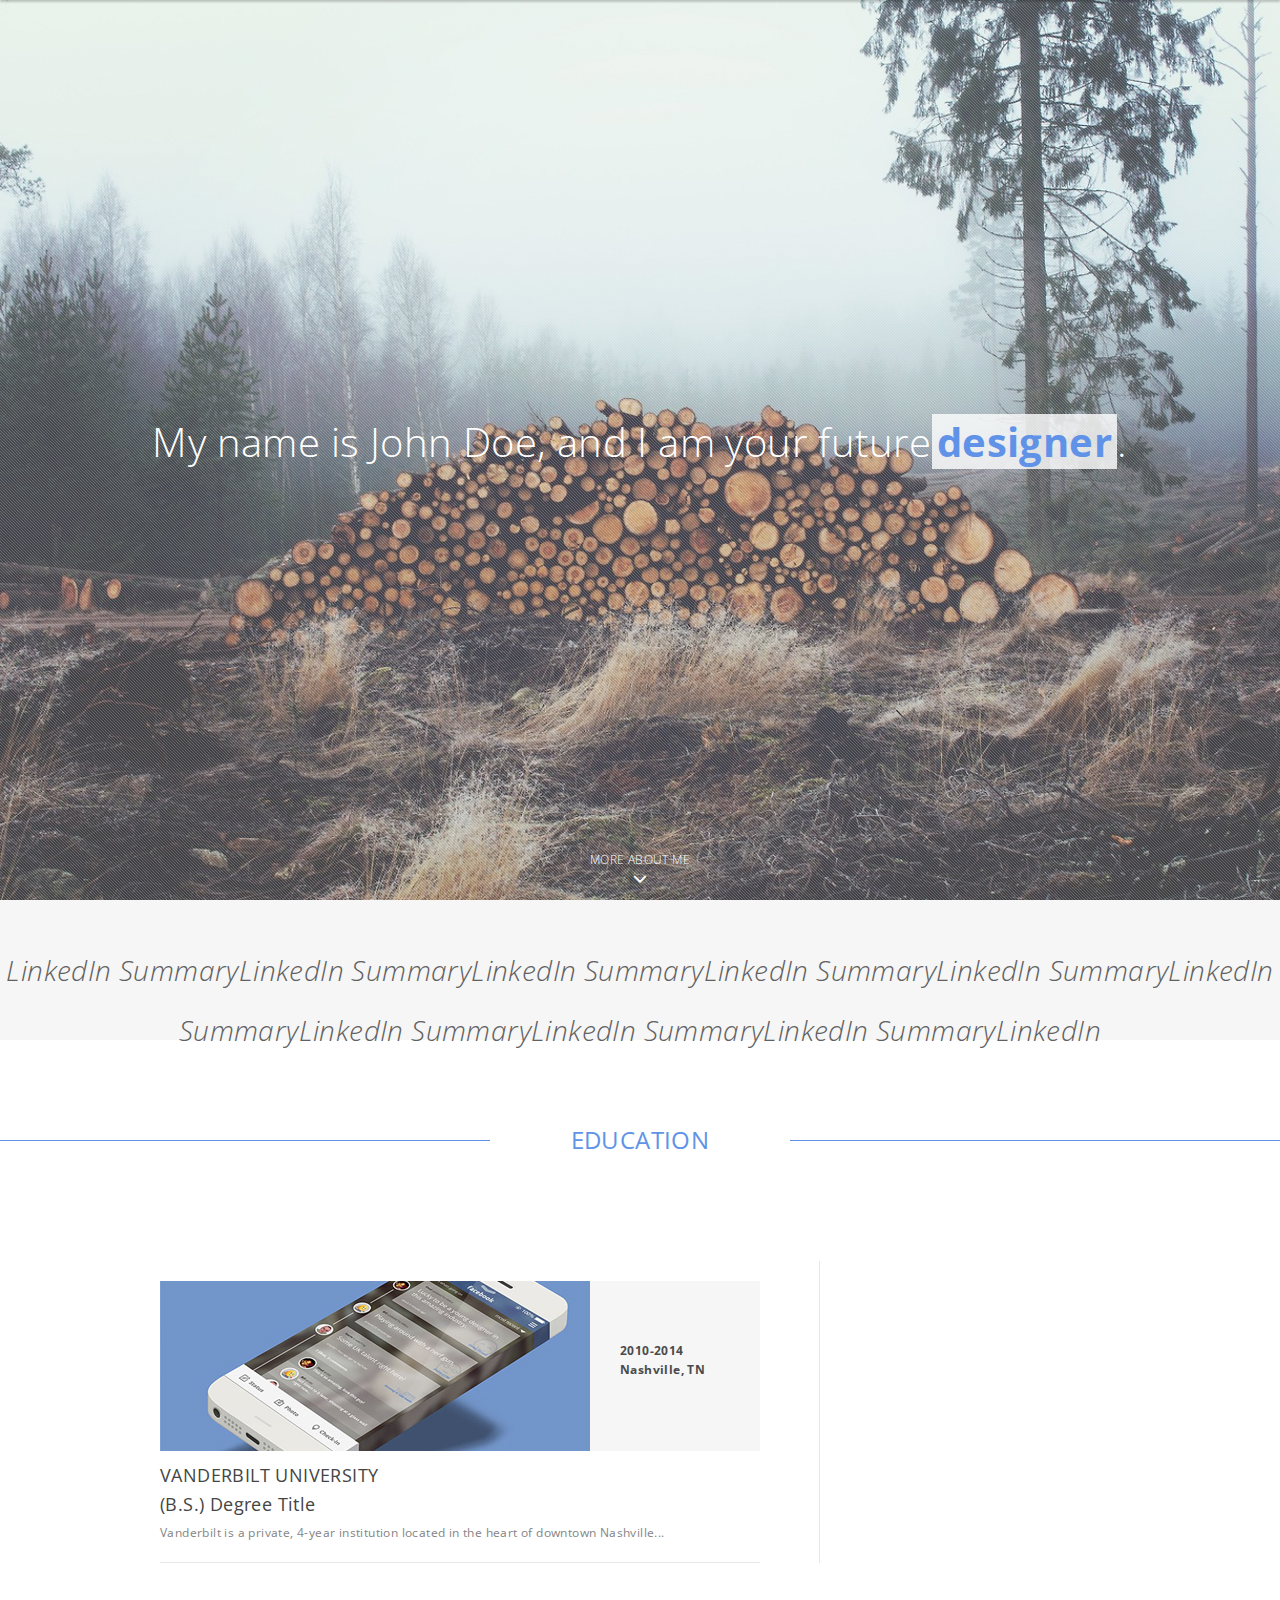
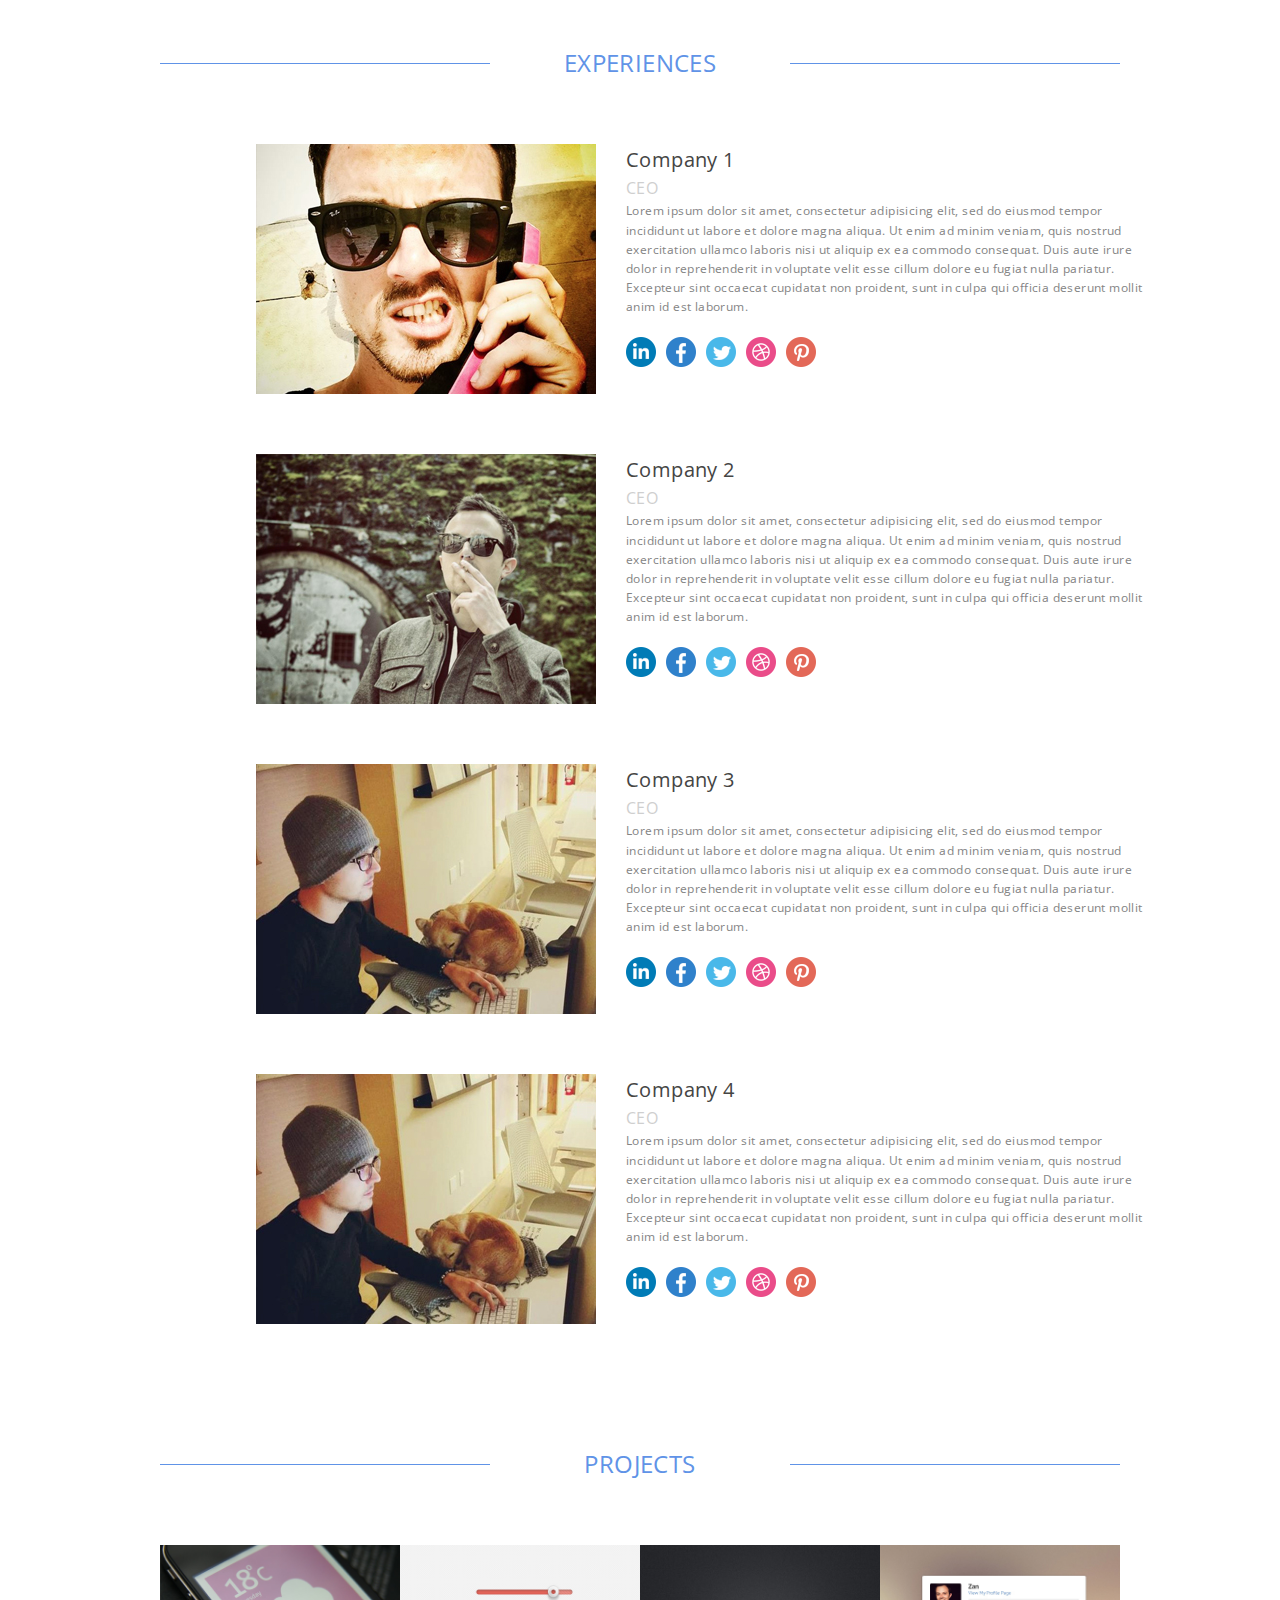
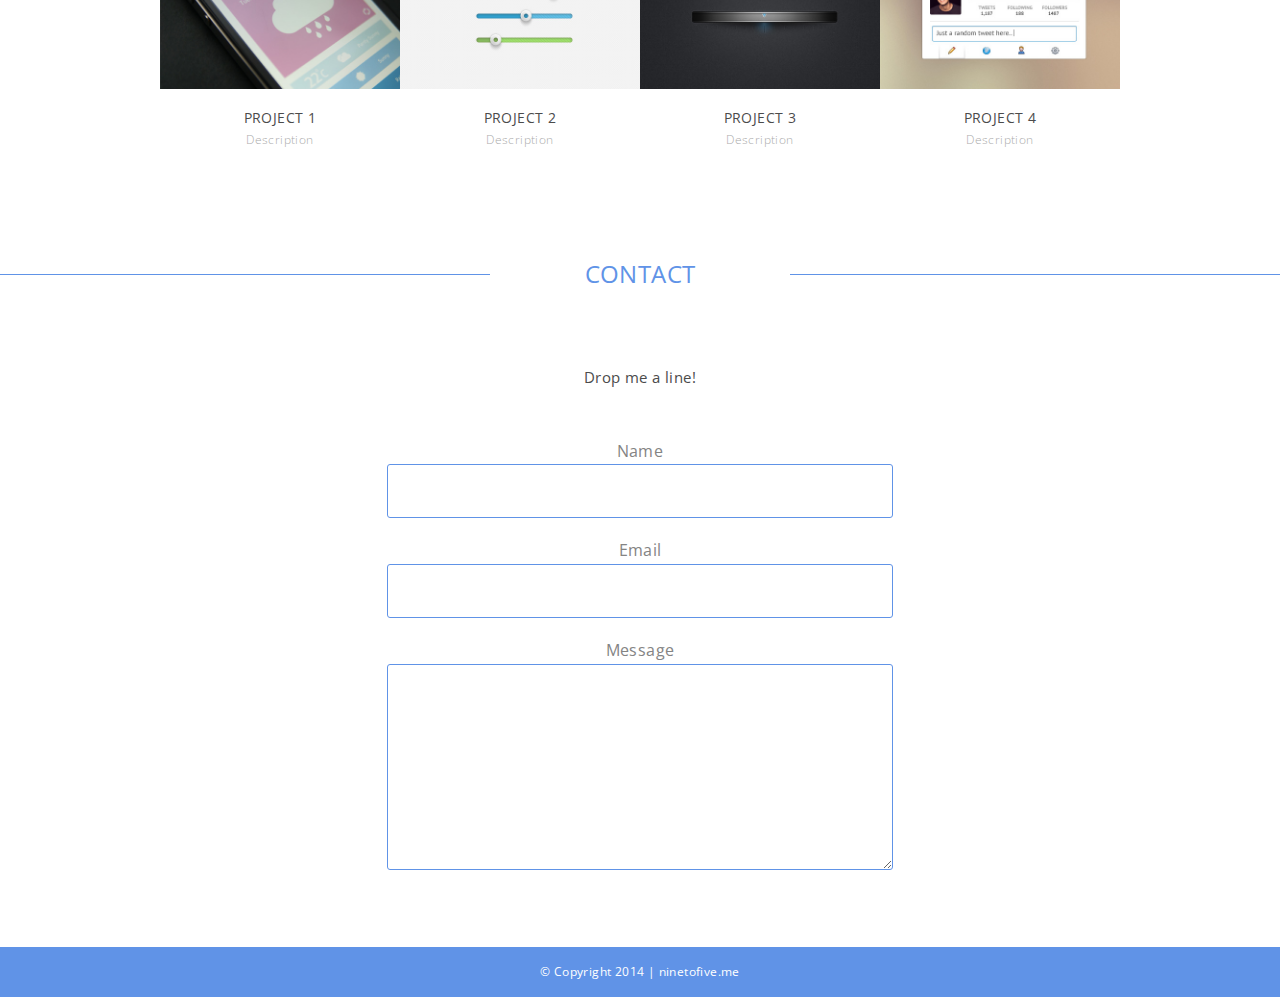
<file: portfolio-d/index.html>
<!doctype html>
<html>
<head>
<meta http-equiv="Content-Type" content="text/html; charset=utf-8" />
<title>John Doe</title>
<!-- Load CSS -->
<link href="css/style.css" rel="stylesheet" type="text/css" />
<!-- Load Icon Font -->
<link href="css/webfont.css" rel="stylesheet" type="text/css" />
<!-- Load jQuery library -->
<script type="text/javascript" src="https://ajax.googleapis.com/ajax/libs/jquery/2.0.3/jquery.min.js"></script>
<!-- Load jCarousel js -->
<script type="text/javascript" src="js/jquery.jcarousel.js"></script>
<!-- Load MixItUup js -->
<script type="text/javascript" src="js/jquery.mixitup.js"></script>
<!-- Load js -->
<script type="text/javascript" src="js/custom.js"></script>
</head>
<!-- Start Body -->
<body>
	<!-- Start Menu -->
	<div class="menubar" data-scroll="true">
		<a href="#" class="logo">John Doe</a>
		<ul class="mainmenu">
			<li class="active"><a href="#home">Home</a></li>
			<li><a href="#services">Services</a></li>
			<li><a href="#about">About</a></li>
			<li><a href="#portfolio">Portfolio</a></li>
			<li><a href="#blog">Blog</a></li>
			<li><a href="#contact">Contact</a></li>
		</ul>
	</div>
	<!-- End Menu -->
	
	<!-- Start Home -->
	<a class="scroll" id="home"></a>
	<div class="home hero">
		<div class="overlay"></div>
		<div class="herowrapper">
			<h1>My name is John Doe, and I am your future<b class="rotate color">designer,marketer,analyst</b>.</h1>
		</div>
		<a href="javascript:void(0);" class="scrolldown">
			<h3>More about me</h3>
			<div data-icon="&#xe017;" class="icon"></div>
		</a>
	</div>
	<!-- End Home -->

	<!-- Start BlockQuote -->
	<div class="blockquote main">
		<blockquote>LinkedIn SummaryLinkedIn SummaryLinkedIn SummaryLinkedIn SummaryLinkedIn SummaryLinkedIn SummaryLinkedIn SummaryLinkedIn SummaryLinkedIn SummaryLinkedIn</blockquote>
	</div>
	<!-- End BlockQuote -->


<!-- Start Section Divider -->
	<div class="section divider" align="center">
		<h2>Education</h2>
		<a class="scroll" id="blog"></a>
	</div>
	<!-- End Section Divider -->

	<!-- Start Content -->
	<div class="content">

		<!-- Start Content -->
		<div class="content sidebar" id="snippets">

			<!-- Start Article -->
			<article class="post">				
				<div class="hover">	
					<div class="postimage">
						<img src="img/post1.jpg">
						<div class="posthover"><a class="openpost" href="javascript:void(0);" data-id="1">read more</a></div>
					</div>
					<div class="postinfo">
						<h6 class="mid-gray"><b class="dark-gray">2010-2014</b></h6>
						<h6 class="mid-gray"><b class="dark-gray">Nashville, TN</b></h6>
					</div>
				</div>

				<h3>VANDERBILT UNIVERSITY <br>(B.S.) Degree Title</h3>
				<p>Vanderbilt is a private, 4-year institution located in the heart of downtown Nashville...</p>

			</article>
			<!-- End Article -->

	

			
			<!-- Clear :) -->
			<div class="clear"></div>
		</div></div>
		<!-- End Content -->



	<!-- Start Content -->
	<div class="content">

		

		<!-- Clear :) -->
		<div class="clear"></div>

					
			
				

	
	<!-- Start Section Divider -->
	<div class="section divider">
		<h2>Experiences</h2>
		<a class="scroll" id="about"></a>
	</div>
	<!-- End Section Divider -->

	<!-- Start Content -->
	<div class="content">


		<!-- Start Person Block -->
		<div class="person">
			<div class="image quotefade">
				<img src="img/person.jpg">
				<div class="quotehover">
					<h5>Description of company</h5>
				</div>
			</div>
			<div class="info">
				<h2>Company 1</h2>
				<h4 class="light-gray">CEO</h4>
				<p>Lorem ipsum dolor sit amet, consectetur adipisicing elit, sed do eiusmod
				tempor incididunt ut labore et dolore magna aliqua. Ut enim ad minim veniam,
				quis nostrud exercitation ullamco laboris nisi ut aliquip ex ea commodo
				consequat. Duis aute irure dolor in reprehenderit in voluptate velit esse
				cillum dolore eu fugiat nulla pariatur. Excepteur sint occaecat cupidatat non
				proident, sunt in culpa qui officia deserunt mollit anim id est laborum.</p>
				<a href="#" class="socialicon linkedin"></a>
				<a href="#" class="socialicon facebook"></a>
				<a href="#" class="socialicon twitter"></a>
				<a href="#" class="socialicon dribbble"></a>
				<a href="#" class="socialicon pinterest"></a>
			</div>
		</div>
		<!-- Clear :) -->
		<div class="clear"></div>
		<!-- End Person Block -->

		<!-- Start Person Block -->
		<div class="person">
			<div class="image quotefade">
				<img src="img/person2.jpg">
				<div class="quotehover">
					<h5>Description of company</h5>
				</div>
			</div>
			<div class="info">
				<h2>Company 2</h2>
				<h4 class="light-gray">CEO</h4>
				<p>Lorem ipsum dolor sit amet, consectetur adipisicing elit, sed do eiusmod
				tempor incididunt ut labore et dolore magna aliqua. Ut enim ad minim veniam,
				quis nostrud exercitation ullamco laboris nisi ut aliquip ex ea commodo
				consequat. Duis aute irure dolor in reprehenderit in voluptate velit esse
				cillum dolore eu fugiat nulla pariatur. Excepteur sint occaecat cupidatat non
				proident, sunt in culpa qui officia deserunt mollit anim id est laborum.</p>
				<a href="#" class="socialicon linkedin"></a>
				<a href="#" class="socialicon facebook"></a>
				<a href="#" class="socialicon twitter"></a>
				<a href="#" class="socialicon dribbble"></a>
				<a href="#" class="socialicon pinterest"></a>
			</div>
		</div>
		<!-- Clear :) -->
		<div class="clear"></div>
		<!-- End Person Block -->

		<!-- Start Person Block -->
		<div class="person">
			<div class="image quotefade">
				<img src="img/person3.jpg">
				<div class="quotehover">
					<h5>Description of company</h5>
				</div>
			</div>
			<div class="info">
				<h2>Company 3</h2>
				<h4 class="light-gray">CEO</h4>
				<p>Lorem ipsum dolor sit amet, consectetur adipisicing elit, sed do eiusmod
				tempor incididunt ut labore et dolore magna aliqua. Ut enim ad minim veniam,
				quis nostrud exercitation ullamco laboris nisi ut aliquip ex ea commodo
				consequat. Duis aute irure dolor in reprehenderit in voluptate velit esse
				cillum dolore eu fugiat nulla pariatur. Excepteur sint occaecat cupidatat non
				proident, sunt in culpa qui officia deserunt mollit anim id est laborum.</p>
				<a href="#" class="socialicon linkedin"></a>
				<a href="#" class="socialicon facebook"></a>
				<a href="#" class="socialicon twitter"></a>
				<a href="#" class="socialicon dribbble"></a>
				<a href="#" class="socialicon pinterest"></a>
			</div>
		</div>
		<!-- Clear :) -->
		<div class="clear"></div>
		<!-- End Person Block -->

		<!-- Start Person Block -->
		<div class="person">
			<div class="image quotefade">
				<img src="img/person3.jpg">
				<div class="quotehover">
					<h5>Description of company</h5>
				</div>
			</div>
			<div class="info">
				<h2>Company 4</h2>
				<h4 class="light-gray">CEO</h4>
				<p>Lorem ipsum dolor sit amet, consectetur adipisicing elit, sed do eiusmod
				tempor incididunt ut labore et dolore magna aliqua. Ut enim ad minim veniam,
				quis nostrud exercitation ullamco laboris nisi ut aliquip ex ea commodo
				consequat. Duis aute irure dolor in reprehenderit in voluptate velit esse
				cillum dolore eu fugiat nulla pariatur. Excepteur sint occaecat cupidatat non
				proident, sunt in culpa qui officia deserunt mollit anim id est laborum.</p>
				<a href="#" class="socialicon linkedin"></a>
				<a href="#" class="socialicon facebook"></a>
				<a href="#" class="socialicon twitter"></a>
				<a href="#" class="socialicon dribbble"></a>
				<a href="#" class="socialicon pinterest"></a>
			</div>
		</div>
		<!-- Clear :) -->
		<div class="clear"></div>
		<!-- End Person Block -->

	</div>
	<!-- End Content -->

	<!-- Start Section Divider -->
	<div class="section divider">
		<h2 id="servicestitle">Projects</h2>
		<a class="scroll" id="portfolio"></a>
	</div>
	<!-- End Section Divider -->

	<!-- Start Content -->



	<div class="clear"></div>

	<ul class="portfolio">
		<li class="item design">
			<div class="portfolioitem">
				<img src="img/portfolio1.jpg">
				<div class="portfoliohover">
					<div class="info">
						<a href="https://www.recsy.com"><h1>+</h1></a>
						<h5>Project 1</h5>
						<h6>Description</h6>
					</div>
				</div>
			</div>
		</li>

		<li class="item design">
			<div class="portfolioitem">
				<img src="img/portfolio2.jpg">
				<div class="portfoliohover">
					<div class="info">
						<a href="https://www.recsy.com"><h1>+</h1></a>
						<h5>Project 2</h5>
						<h6>Description</h6>
					</div>
				</div>
			</div>
		</li>

		<li class="item design">
			<div class="portfolioitem">
				<img src="img/portfolio3.jpg">
				<div class="portfoliohover">
					<div class="info">
						<a href="https://www.recsy.com"><h1>+</h1></a>
						<h5>Project 3</h5>
						<h6>Description</h6>
					</div>
				</div>
			</div>
		</li>

		<li class="item design">
			<div class="portfolioitem">
				<img src="img/portfolio4.jpg">
				<div class="portfoliohover">
					<div class="info">
						<a href="https://www.recsy.com"><h1>+</h1></a>
						<h5>Project 4</h5>
						<h6>Description</h6>
					</div>
				</div>
			</div>
		</li>

	</ul>

	<!-- Clear :) -->
	<div class="clear"></div>
	<!-- End Content -->

	

		<!-- Start Content -->
		<div class="content sidebar" id="postsfull">

			<!-- Start Article -->
			<article class="post full" data-id="1">				
				<div class="hover">	
					<div class="postimage">
						<img src="img/post1.jpg">
						<div class="posthover"><a class="backtoblog" href="javascript:void(0);" data-id="1"><< back to blog</a></div>
					</div>
					<div class="postinfo">
						<h6 class="mid-gray"><b class="dark-gray">2010-2014</b></h6>
						<h6 class="mid-gray"><b class="dark-gray">Nashville, TN</b></h6>
					</div>
				</div>
				<div class="clear"></div>
				<h3>VANDERBILT UNIVERSITY <br>(B.S.) Degree Title</h3>
				<p>Lorem ipsum dolor sit amet, consectetur adipisicing elit, sed do eiusmod
				tempor incididunt ut labore et dolore magna aliqua. Ut enim ad minim veniam,
				quis nostrud exercitation ullamco laboris nisi ut aliquip ex ea commodo
				consequat. Duis aute irure dolor in reprehenderit in voluptate velit esse
				cillum dolore eu fugiat nulla pariatur. Excepteur sint occaecat cupidatat non
				proident, sunt in culpa qui officia deserunt mollit anim id est laborum.
				<br>
				<br>
				Lorem ipsum dolor sit amet, consectetur adipisicing elit, sed do eiusmod
				tempor incididunt ut labore et dolore magna aliqua. Ut enim ad minim veniam,
				quis nostrud exercitation ullamco laboris nisi ut aliquip ex ea commodo
				consequat. Duis aute irure dolor in reprehenderit in voluptate velit esse
				cillum dolore eu fugiat nulla pariatur. Excepteur sint occaecat cupidatat non
				proident, sunt in culpa qui officia deserunt mollit anim id est laborum.
				<br>
				<br>
				Lorem ipsum dolor sit amet, consectetur adipisicing elit, sed do eiusmod
				tempor incididunt ut labore et dolore magna aliqua. Ut enim ad minim veniam,
				quis nostrud exercitation ullamco laboris nisi ut aliquip ex ea commodo
				consequat. Duis aute irure dolor in reprehenderit in voluptate velit esse
				cillum dolore eu fugiat nulla pariatur. Excepteur sint occaecat cupidatat non
				proident, sunt in culpa qui officia deserunt mollit anim id est laborum.
				<br>
				<br>
				Lorem ipsum dolor sit amet, consectetur adipisicing elit, sed do eiusmod
				tempor incididunt ut labore et dolore magna aliqua. Ut enim ad minim veniam,
				quis nostrud exercitation ullamco laboris nisi ut aliquip ex ea commodo
				consequat. Duis aute irure dolor in reprehenderit in voluptate velit esse
				cillum dolore eu fugiat nulla pariatur. Excepteur sint occaecat cupidatat non
				proident, sunt in culpa qui officia deserunt mollit anim id est laborum.
				</p>
			</article>
			<!-- End Article -->

			

			<!-- Clear :) -->
			<div class="clear"></div>
		</div>
		<!-- End Content -->

		

		<!-- Clear :) -->
		<div class="clear"></div>
	</div>
	<!-- End Content -->

	
	
	<!-- Start Section Divider -->
	<div class="section divider">
		<h2 id="servicestitle">Contact</h2>
		<a class="scroll" id="contact"></a>
	</div>
	<!-- End Section Divider -->

	<!-- Start Content -->
	<div class="content contact">

		<!-- Start Main Paragraph -->
		<p class="main dark-gray">Drop me a line!</p>
		<!-- Start Main Paragraph -->
		
		<label>Name</label><br>
		<input type="text" value="" class="form"><br>
		
		<label>Email</label><br>
		<input type="text" value="" class="form"><br>
		
		<label>Message</label><br>
		<textarea rows="3" class="form"></textarea>



		<!-- Clear :) -->
		<div class="clear"></div>
	</div></div>
	<!-- End Content -->
	
	<footer class="footer">
		<a href="http://ninetofive.me"><h6>© Copyright 2014 | ninetofive.me</h6></a>
	</footer>

</body>
<!-- End Body -->
</html>
</file>
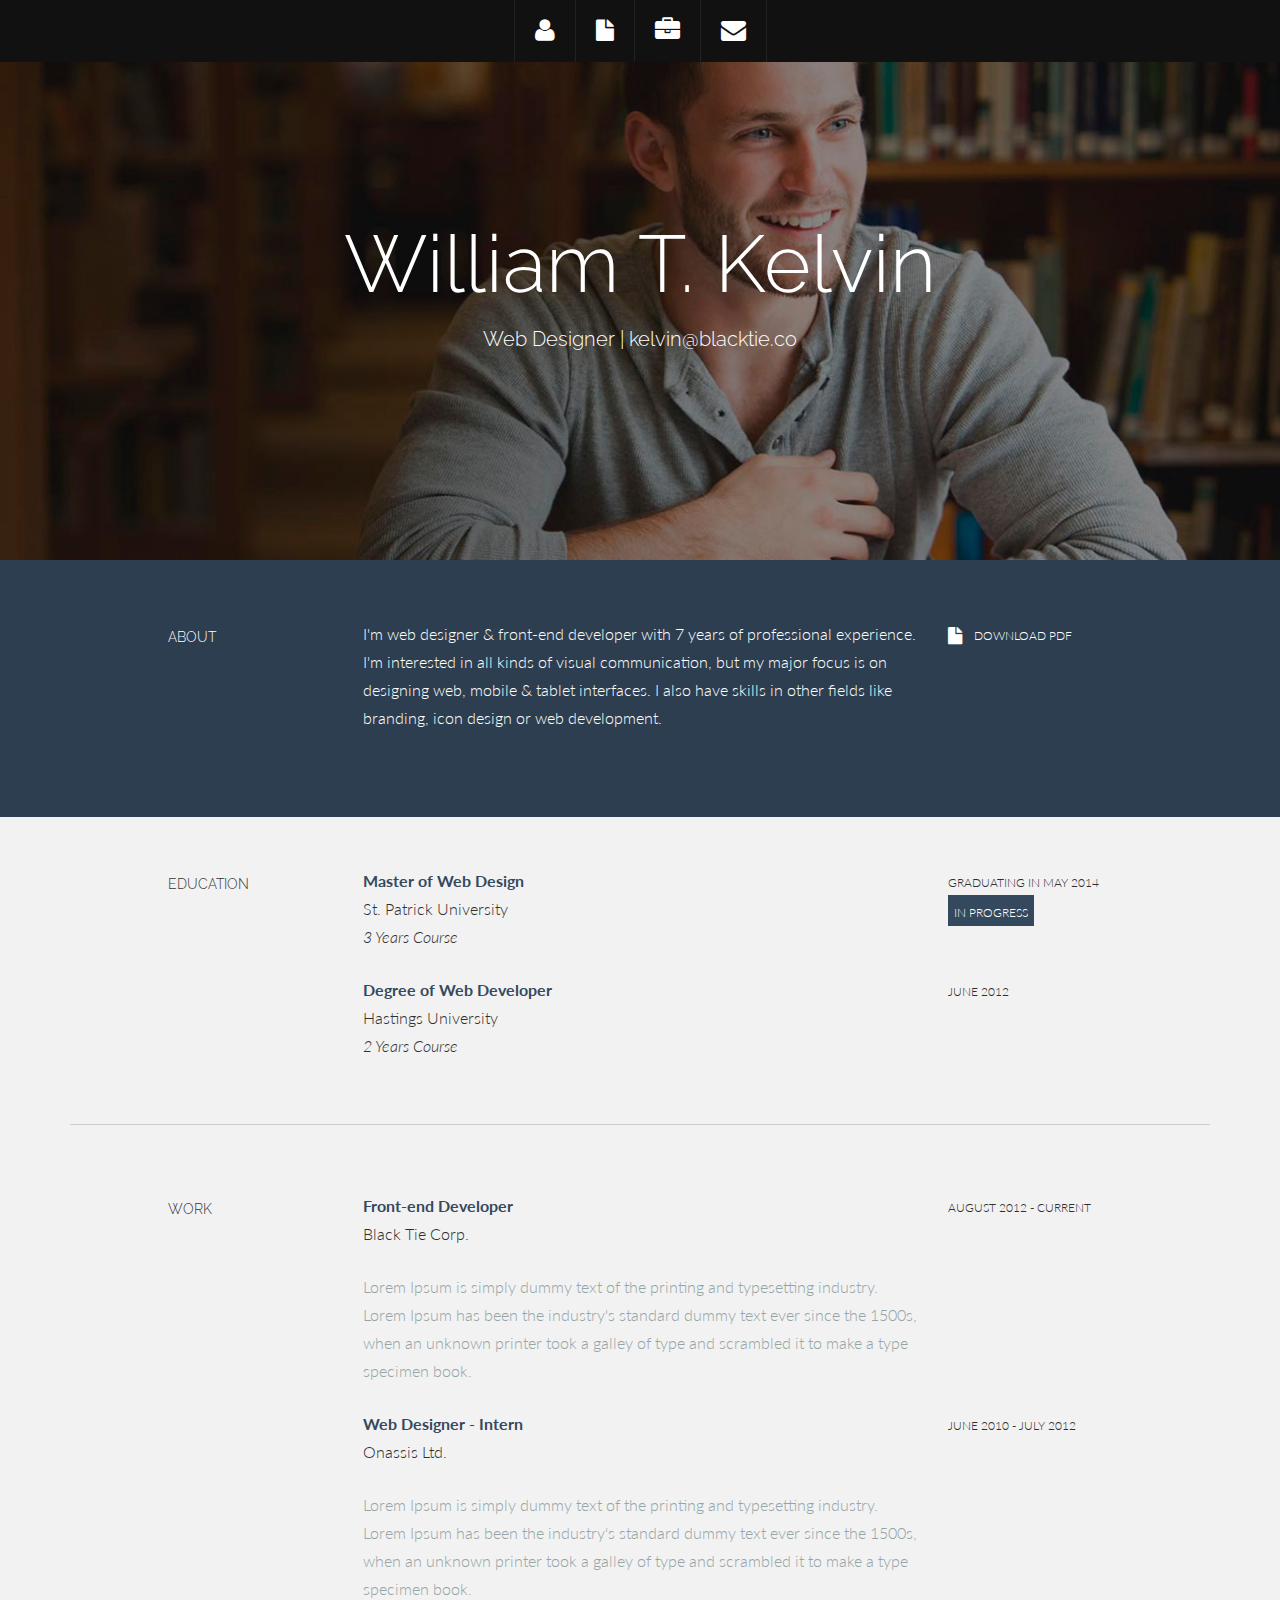
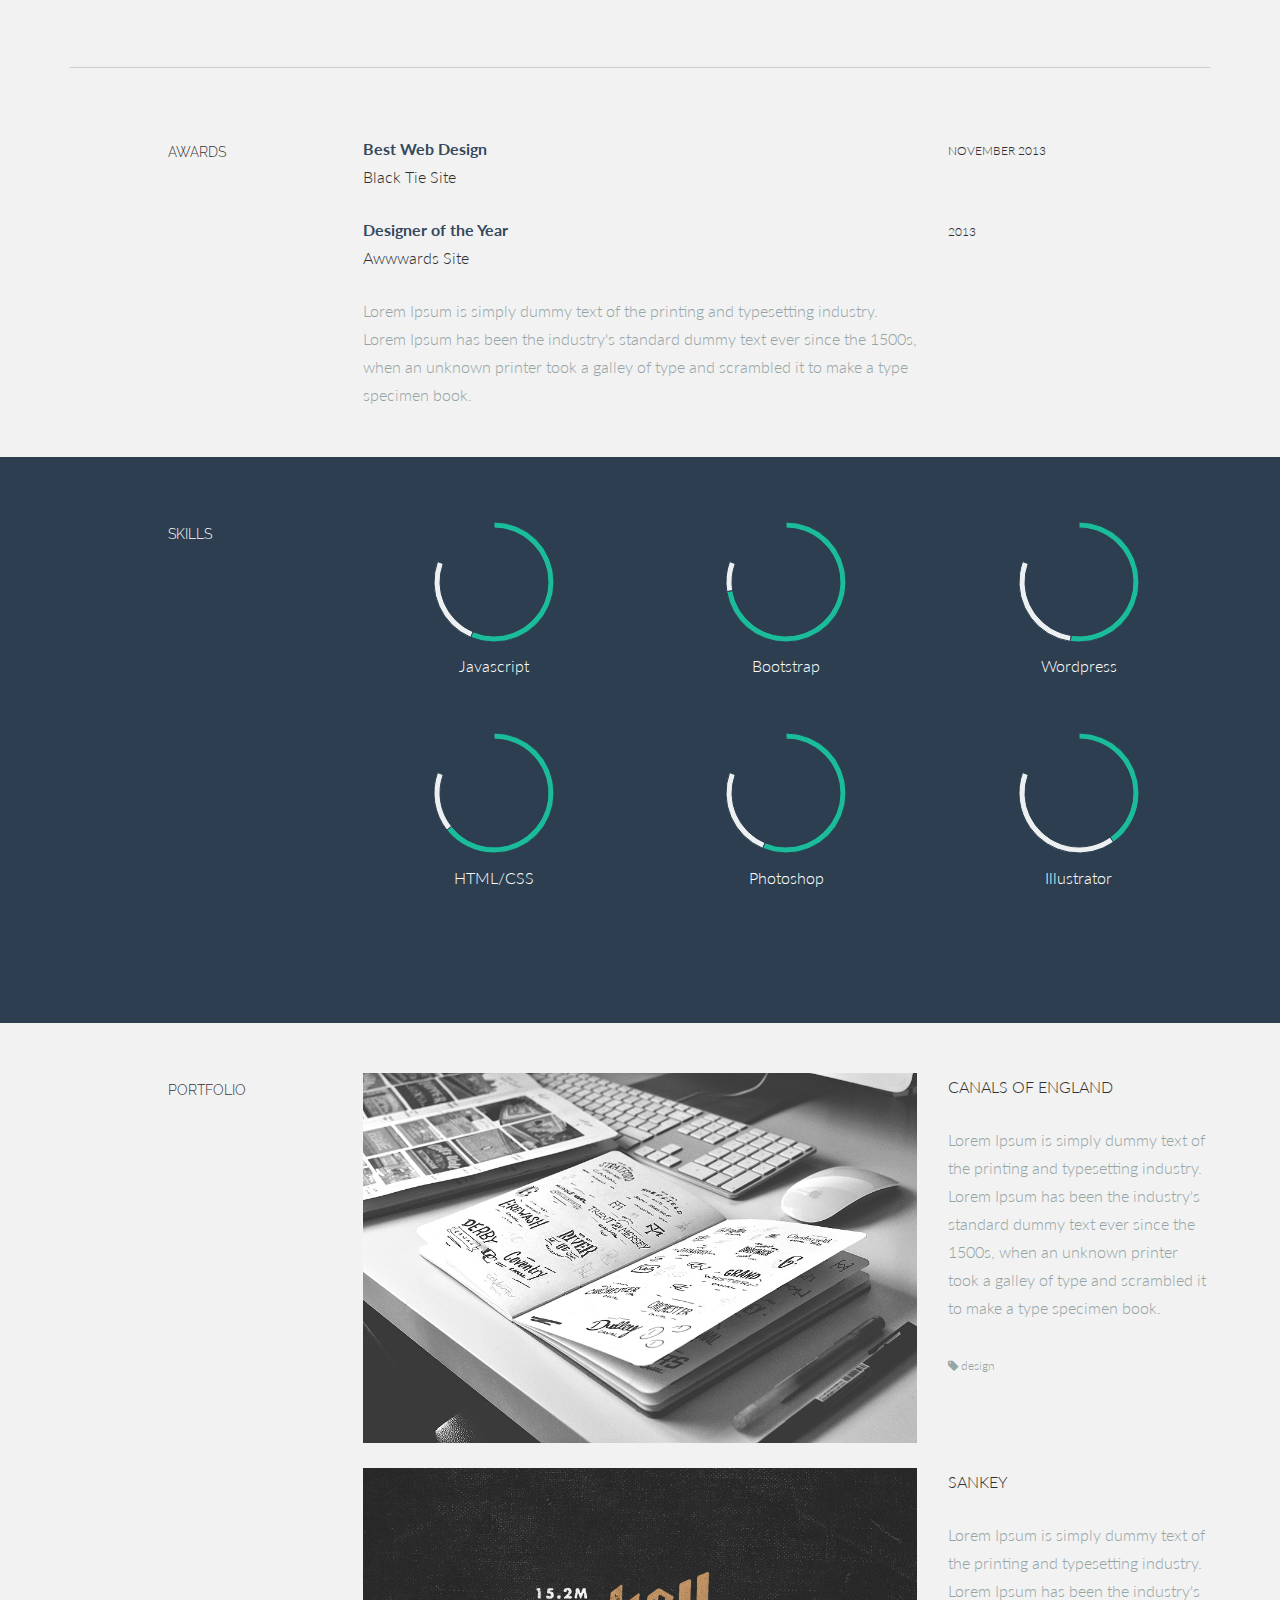
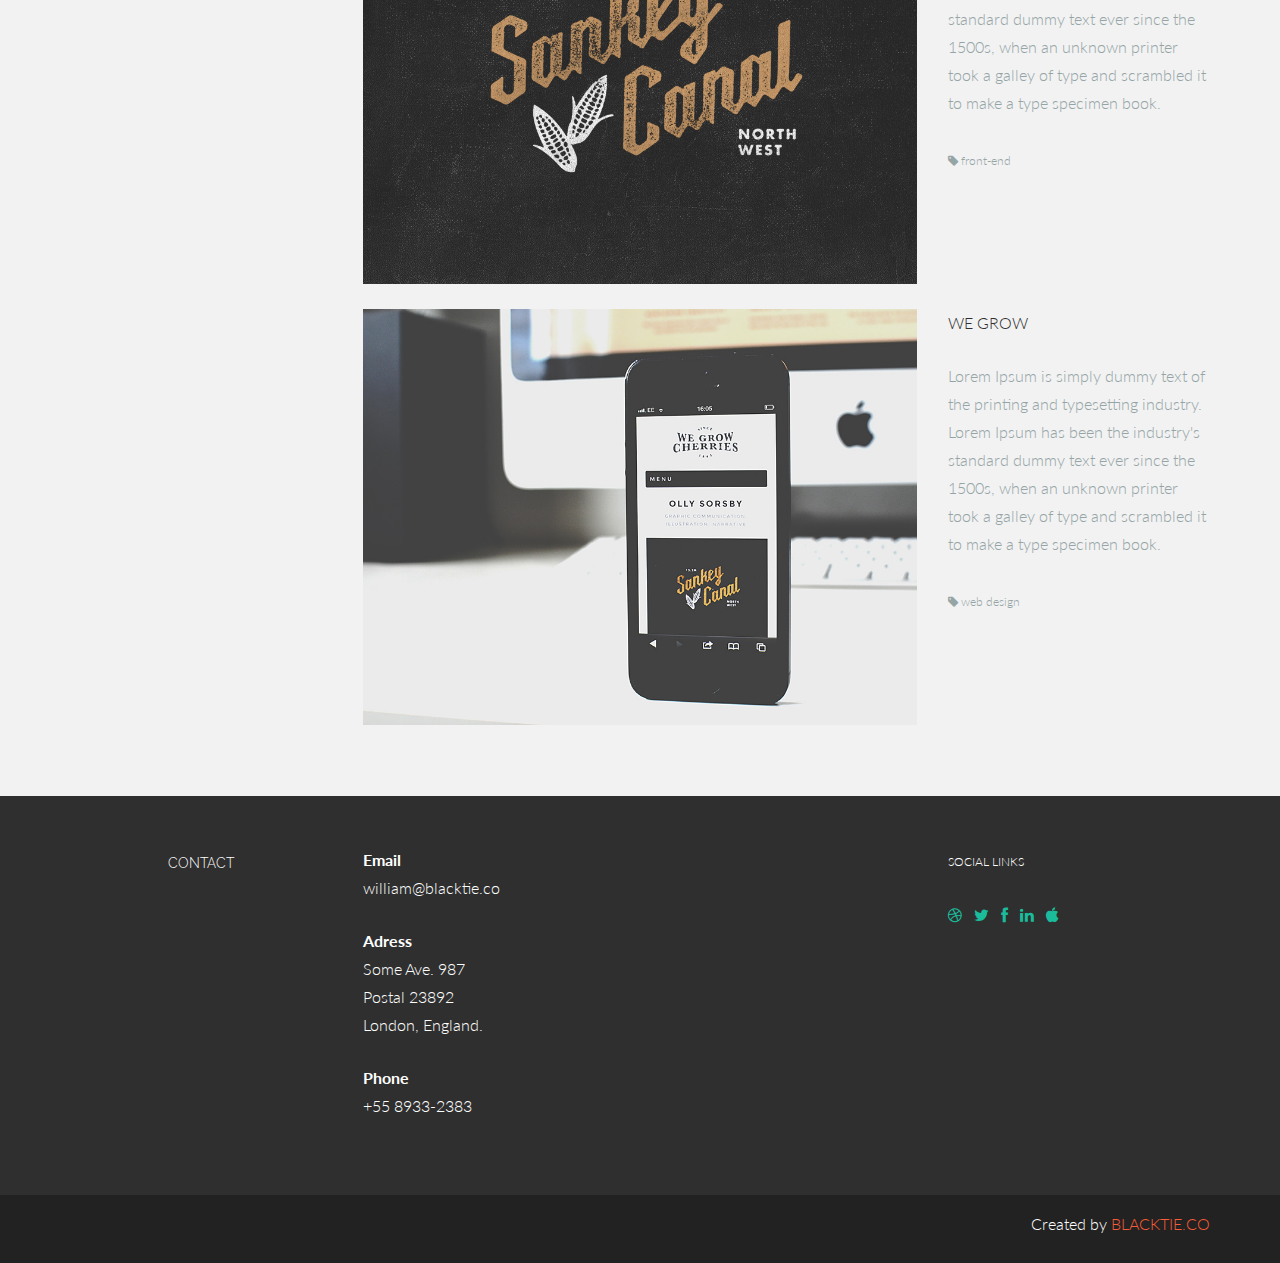
<file: portfolio-f/index.html>
<!DOCTYPE html>
<html lang="en">
  <head>
    <meta charset="utf-8">
    <meta name="viewport" content="width=device-width, initial-scale=1.0">
    <meta name="description" content="">
    <meta name="author" content="">
    <link rel="shortcut icon" href="assets/ico/favicon.png">

    <title>Kelvin - Bootstrap 3 Resume Theme</title>

    <!-- Bootstrap core CSS -->
    <link href="assets/css/bootstrap.css" rel="stylesheet">

    <!-- Custom styles for this template -->
    <link href="assets/css/main.css" rel="stylesheet">
    
	<link rel="stylesheet" href="assets/css/font-awesome.min.css">
    
    <link href='http://fonts.googleapis.com/css?family=Lato:300,400,700,300italic,400italic' rel='stylesheet' type='text/css'>
    <link href='http://fonts.googleapis.com/css?family=Raleway:400,300,700' rel='stylesheet' type='text/css'>
    
    <script src="assets/js/jquery.min.js"></script>
    <script type="text/javascript" src="assets/js/smoothscroll.js"></script> 
    <script src="assets/js/Chart.js"></script>

    <!-- HTML5 shim and Respond.js IE8 support of HTML5 elements and media queries -->
    <!--[if lt IE 9]>
      <script src="assets/js/html5shiv.js"></script>
      <script src="assets/js/respond.min.js"></script>
    <![endif]-->
  </head>

  <body data-spy="scroll" data-offset="0" data-target="#nav">

	<div id="section-topbar">
		<div id="topbar-inner">
			<div class="container">
				<div class="row">
					<div class="dropdown">
						<ul id="nav" class="nav">
							<li class="menu-item"><a class="smoothScroll" href="#about" title="About"><i class="icon-user"></i></a></li>
							<li class="menu-item"><a class="smoothScroll" href="#resume" title="Resume"><i class="icon-file"></i></a></li>
							<li class="menu-item"><a class="smoothScroll" href="#work" title="Works"><i class="icon-briefcase"></i></a></li>
							<li class="menu-item"><a class="smoothScroll" href="#contact" title="Contact"><i class="icon-envelope"></i></a></li>
						</ul><!--/ uL#nav -->
					</div><!-- /.dropdown -->

					<div class="clear"></div>
				</div><!--/.row -->
			</div><!--/.container -->

			<div class="clear"></div>
		</div><!--/ #topbar-inner -->
	</div><!--/ #section-topbar -->
	
	<div id="headerwrap">
		<div class="container">
			<div class="row centered">
				<div class="col-lg-12">
					<h1>William T. Kelvin</h1>
					<h3>Web Designer | kelvin@blacktie.co</h3>
				</div><!--/.col-lg-12 -->
			</div><!--/.row -->
		</div><!--/.container -->
	</div><!--/.#headerwrap -->
	

	<section id="about" name="about"></section>
	<div id="intro">
		<div class="container">
			<div class="row">
				
				<div class="col-lg-2 col-lg-offset-1">
					<h5>ABOUT</h5>
				</div>
				<div class="col-lg-6">
					<p>I'm web designer & front-end developer with 7 years of professional experience. I'm interested in all kinds of visual communication, but my major focus is on designing web, mobile & tablet interfaces. I also have skills in other fields like branding, icon design or web development.</p>
				</div>
				<div class="col-lg-3">
					<p><a href="#"><i class="icon-file"></i></a> <sm>DOWNLOAD PDF</sm></p>
				</div>
				
			</div><!--/.row -->
		</div><!--/.container -->
	</div><!--/ #intro -->


	<section id="resume" name="resume"></section>
	<!--EDUCATION DESCRIPTION -->
	<div class="container desc">
		<div class="row">

				<div class="col-lg-2 col-lg-offset-1">
					<h5>EDUCATION</h5>
				</div>
				<div class="col-lg-6">
					<p><t>Master of Web Design</t><br/>
						St. Patrick University <br/>
						<i>3 Years Course</i>
					</p>
				</div>
				<div class="col-lg-3">
					<p><sm>GRADUATING IN MAY 2014</sm><br/>
					<imp><sm>IN PROGRESS</sm></imp>
					</p>
				</div>
	
				<div class="col-lg-6 col-lg-offset-3">
					<p><t>Degree of Web Developer</t><br/>
						Hastings University <br/>
						<i>2 Years Course</i>
					</p>
				</div>
				<div class="col-lg-3">
					<p><sm>JUNE 2012</sm></p>
				</div>
	
		</div><!--/.row -->
		<br>
		<hr>
	</div><!--/.container -->
	
	
	<!--WORK DESCRIPTION -->
	<div class="container desc">
		<div class="row">

				<div class="col-lg-2 col-lg-offset-1">
					<h5>WORK</h5>
				</div>
				<div class="col-lg-6">
					<p><t>Front-end Developer</t><br/>
						Black Tie Corp. <br/>
					</p>
					<p><more>Lorem Ipsum is simply dummy text of the printing and typesetting industry. Lorem Ipsum has been the industry's standard dummy text ever since the 1500s, when an unknown printer took a galley of type and scrambled it to make a type specimen book.</more></p>
				</div>
				<div class="col-lg-3">
					<p><sm>AUGUST 2012 - CURRENT</sm></p>
				</div>
	
				<div class="col-lg-6 col-lg-offset-3">
					<p><t>Web Designer - Intern</t><br/>
						Onassis Ltd. <br/>
					</p>
					<p><more>Lorem Ipsum is simply dummy text of the printing and typesetting industry. Lorem Ipsum has been the industry's standard dummy text ever since the 1500s, when an unknown printer took a galley of type and scrambled it to make a type specimen book.</more></p>
				</div>
				<div class="col-lg-3">
					<p><sm>JUNE 2010 - JULY 2012</sm></p>
				</div>
		</div><!--/.row -->
		<br>
		<hr>
	</div><!--/.container -->


	<!--AWARDS DESCRIPTION -->
	<div class="container desc">
		<div class="row">
				<div class="col-lg-2 col-lg-offset-1">
					<h5>AWARDS</h5>
				</div>
				<div class="col-lg-6">
					<p><t>Best Web Design</t><br/>
						Black Tie Site <br/>
					</p>
				</div>
				<div class="col-lg-3">
					<p><sm>NOVEMBER 2013</sm></p>
				</div>
	
				<div class="col-lg-6 col-lg-offset-3">
					<p><t>Designer of the Year</t><br/>
						Awwwards Site
					</p>
					<p><more>Lorem Ipsum is simply dummy text of the printing and typesetting industry. Lorem Ipsum has been the industry's standard dummy text ever since the 1500s, when an unknown printer took a galley of type and scrambled it to make a type specimen book.</more></p>
				</div>
				<div class="col-lg-3">
					<p><sm>2013</sm></p>
				</div>
		
		</div><!--/.row -->
		<br>
	</div><!--/.container -->
	
	
	<!--SKILLS DESCRIPTION -->
	<div id="skillswrap">
		<div class="container">
			<div class="row">
					<div class="col-lg-2 col-lg-offset-1">
						<h5>SKILLS</h5>
					</div>
					<div class="col-lg-3 centered">
						<canvas id="javascript" height="130" width="130"></canvas>
						<p>Javascript</p>
						<br>
						<script>
							var doughnutData = [
									{
										value: 70,
										color:"#1abc9c"
									},
									{
										value : 30,
										color : "#ecf0f1"
									}
								];
								var myDoughnut = new Chart(document.getElementById("javascript").getContext("2d")).Doughnut(doughnutData);
						</script>
					</div>
					<div class="col-lg-3 centered">
						<canvas id="bootstrap" height="130" width="130"></canvas>
						<p>Bootstrap</p>
						<br>
						<script>
							var doughnutData = [
									{
										value: 90,
										color:"#1abc9c"
									},
									{
										value : 10,
										color : "#ecf0f1"
									}
								];
								var myDoughnut = new Chart(document.getElementById("bootstrap").getContext("2d")).Doughnut(doughnutData);
						</script>
					</div>
					<div class="col-lg-3 centered">
						<canvas id="wordpress" height="130" width="130"></canvas>
						<p>Wordpress</p>
						<br>
						<script>
							var doughnutData = [
									{
										value: 65,
										color:"#1abc9c"
									},
									{
										value : 35,
										color : "#ecf0f1"
									}
								];
								var myDoughnut = new Chart(document.getElementById("wordpress").getContext("2d")).Doughnut(doughnutData);
						</script>
					</div>
					
					<div class="col-lg-3 col-lg-offset-3 centered">
						<canvas id="html" height="130" width="130"></canvas>
						<p>HTML/CSS</p>
						<br>
						<script>
							var doughnutData = [
									{
										value: 80,
										color:"#1abc9c"
									},
									{
										value : 20,
										color : "#ecf0f1"
									}
								];
								var myDoughnut = new Chart(document.getElementById("html").getContext("2d")).Doughnut(doughnutData);
						</script>
					</div>
					<div class="col-lg-3 centered">
						<canvas id="photoshop" height="130" width="130"></canvas>
						<p>Photoshop</p>
						<br>
						<script>
							var doughnutData = [
									{
										value: 70,
										color:"#1abc9c"
									},
									{
										value : 30,
										color : "#ecf0f1"
									}
								];
								var myDoughnut = new Chart(document.getElementById("photoshop").getContext("2d")).Doughnut(doughnutData);
						</script>
					</div>
					<div class="col-lg-3 centered">
						<canvas id="illustrator" height="130" width="130"></canvas>
						<p>Illustrator</p>
						<br>
						<script>
							var doughnutData = [
									{
										value: 50,
										color:"#1abc9c"
									},
									{
										value : 50,
										color : "#ecf0f1"
									}
								];
								var myDoughnut = new Chart(document.getElementById("illustrator").getContext("2d")).Doughnut(doughnutData);
						</script>
					</div>

			</div><!--/.row -->
			<br>
		</div><!--/.container -->
	</div><!--/ #skillswrap -->



	<section id="work" name="work"></section>
	<!--PORTFOLIO DESCRIPTION -->
	<div class="container desc">
		<div class="row">
				<div class="col-lg-2 col-lg-offset-1">
					<h5>PORTFOLIO</h5>
				</div>
				<div class="col-lg-6">
					<p><img class="img-responsive" src="assets/img/port01.jpg" alt=""></p>
				</div>
				<div class="col-lg-3">
					<p>CANALS OF ENGLAND</p>
				<p><more>Lorem Ipsum is simply dummy text of the printing and typesetting industry. Lorem Ipsum has been the industry's standard dummy text ever since the 1500s, when an unknown printer took a galley of type and scrambled it to make a type specimen book.<br/><br/>
					<sm><i class="icon-tag"></i> design</sm></more> 
				</p>
				</div>
	
				<div class="col-lg-6 col-lg-offset-3">
					<p><img class="img-responsive" src="assets/img/port02.jpg" alt=""></p>
				</div>
				<div class="col-lg-3">
						<p>SANKEY</p>
					<p><more>Lorem Ipsum is simply dummy text of the printing and typesetting industry. Lorem Ipsum has been the industry's standard dummy text ever since the 1500s, when an unknown printer took a galley of type and scrambled it to make a type specimen book.<br/><br/>
						<sm><i class="icon-tag"></i> front-end</sm></more> 
					</p>
				</div>
				
				<div class="col-lg-6 col-lg-offset-3">
					<p><img class="img-responsive" src="assets/img/port03.jpg" alt=""></p>
				</div>
				<div class="col-lg-3">
						<p>WE GROW</p>
					<p><more>Lorem Ipsum is simply dummy text of the printing and typesetting industry. Lorem Ipsum has been the industry's standard dummy text ever since the 1500s, when an unknown printer took a galley of type and scrambled it to make a type specimen book.<br/><br/>
						<sm><i class="icon-tag"></i> web design</sm></more> 
					</p>
				</div>
		
		</div><!--/.row -->
		<br>
		<br>
	</div><!--/.container -->
	


	<section id="contact" name="contact"></section>
	<!--FOOTER DESCRIPTION -->
	<div id="footwrap">
		<div class="container">
			<div class="row">
			
				<div class="col-lg-2 col-lg-offset-1">
					<h5>CONTACT</h5>
				</div>
				<div class="col-lg-6">
					<p><t>Email</t><br/>
						william@blacktie.co <br/>
					</p>
					<p><t>Adress</t><br/>
						Some Ave. 987 <br/>
						Postal 23892 <br/>
						London, England. <br/>
					</p>
					<p><t>Phone</t><br/>
						+55 8933-2383 <br/>
					</p>
				</div>
				<div class="col-lg-3">
					<p><sm>SOCIAL LINKS</sm></p>
					<p>
						<a href="#"><i class="icon-dribbble"></i></a>
						<a href="#"><i class="icon-twitter"></i></a>
						<a href="#"><i class="icon-facebook"></i></a>
						<a href="#"><i class="icon-linkedin"></i></a>
						<a href="#"><i class="icon-apple"></i></a>

					</p>
				</div>
			</div><!--/.row -->
		</div><!--/.container -->
	</div><!--/ #footer -->
	
	<div id="c">
		<div class="container">
			<p>Created by <a href="http://www.blacktie.co">BLACKTIE.CO</a></p>
		
		</div>
	</div>
	

    <!-- Bootstrap core JavaScript
    ================================================== -->
    <!-- Placed at the end of the document so the pages load faster -->
    <script src="assets/js/bootstrap.js"></script>
  </body>
</html>
</file>
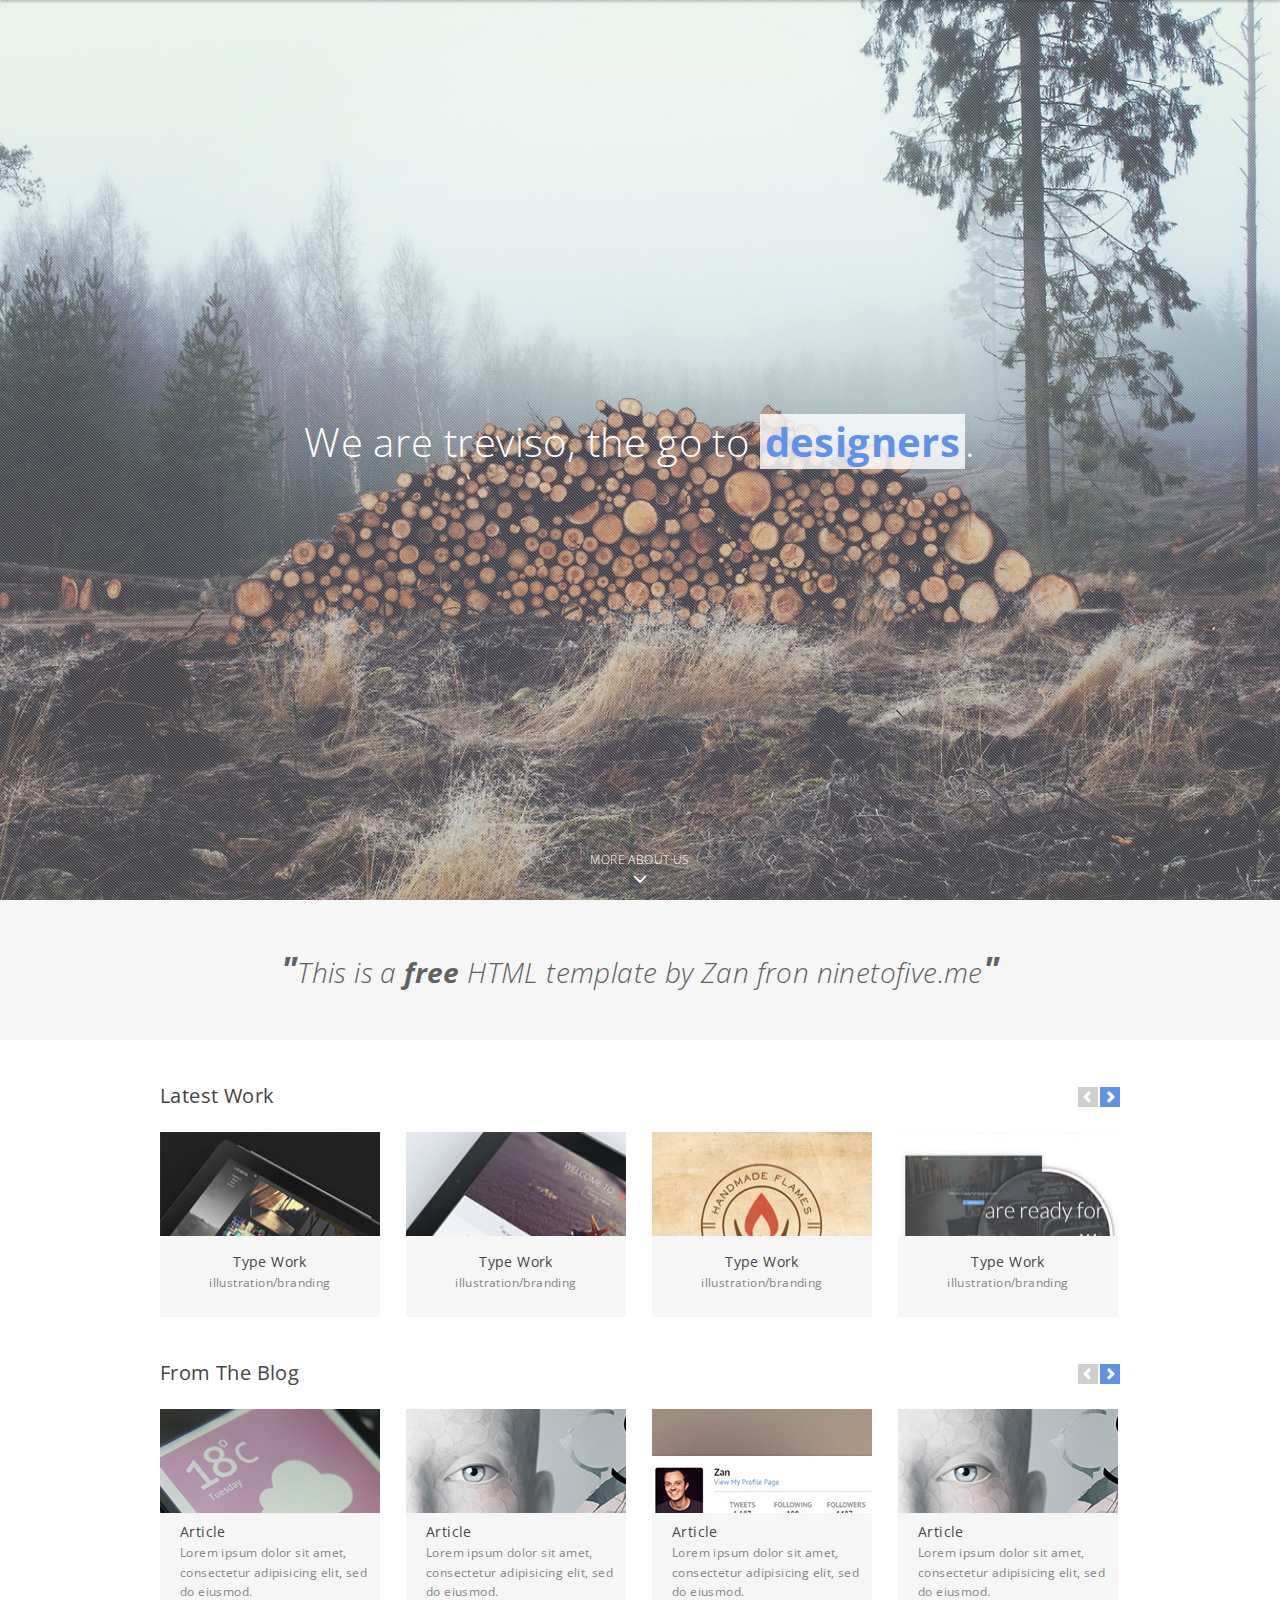
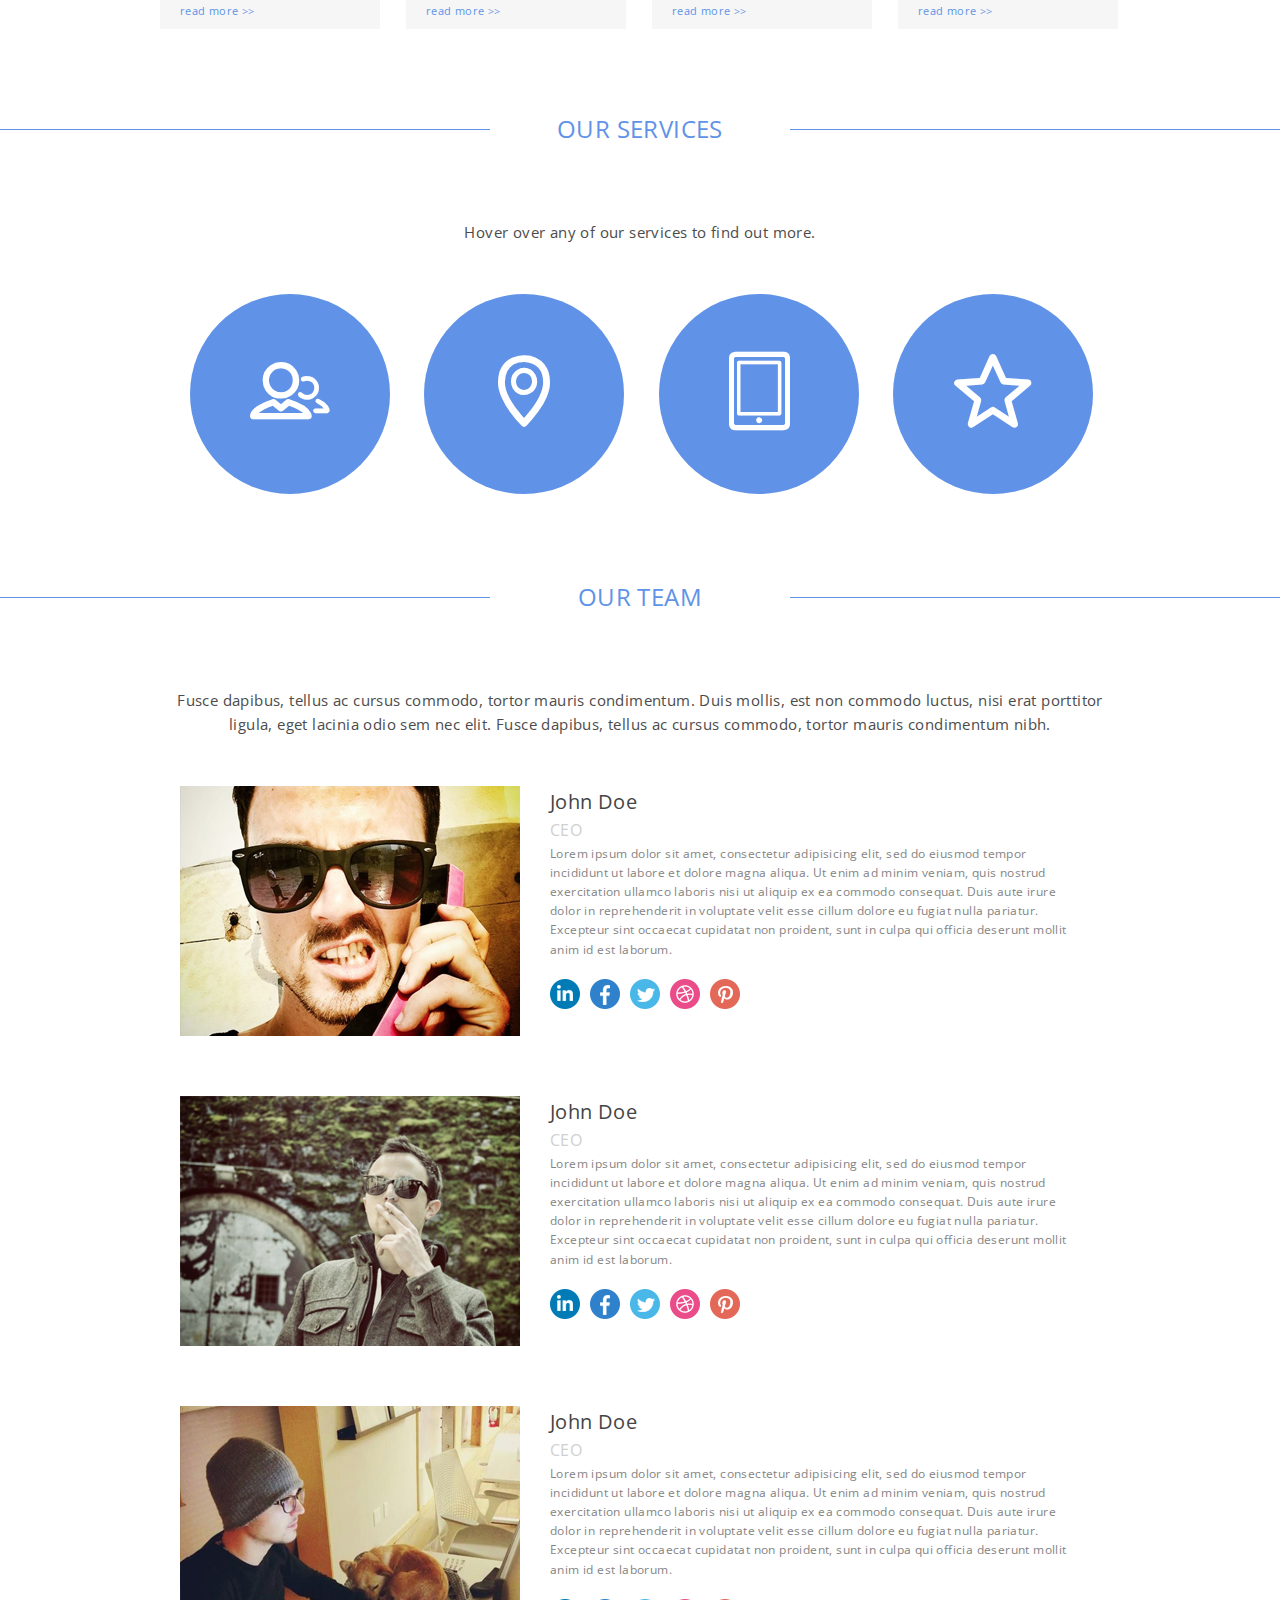
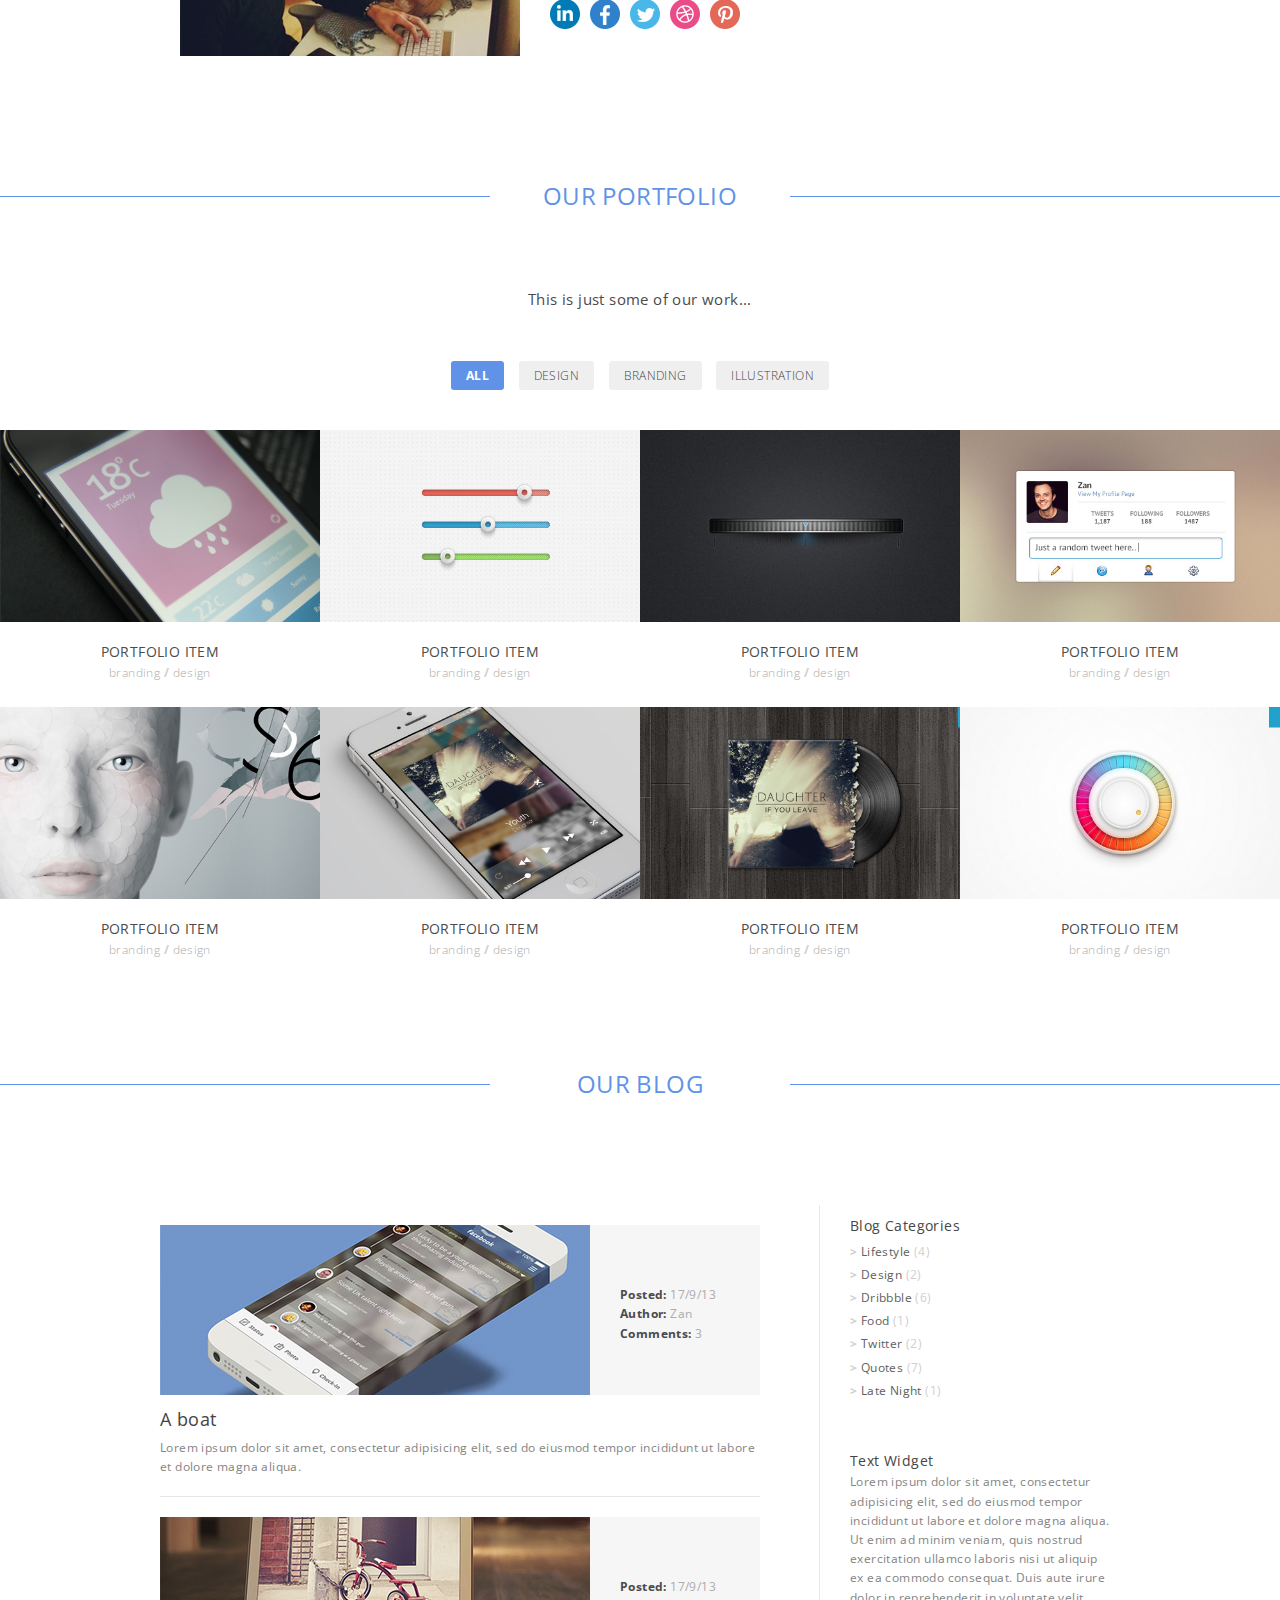
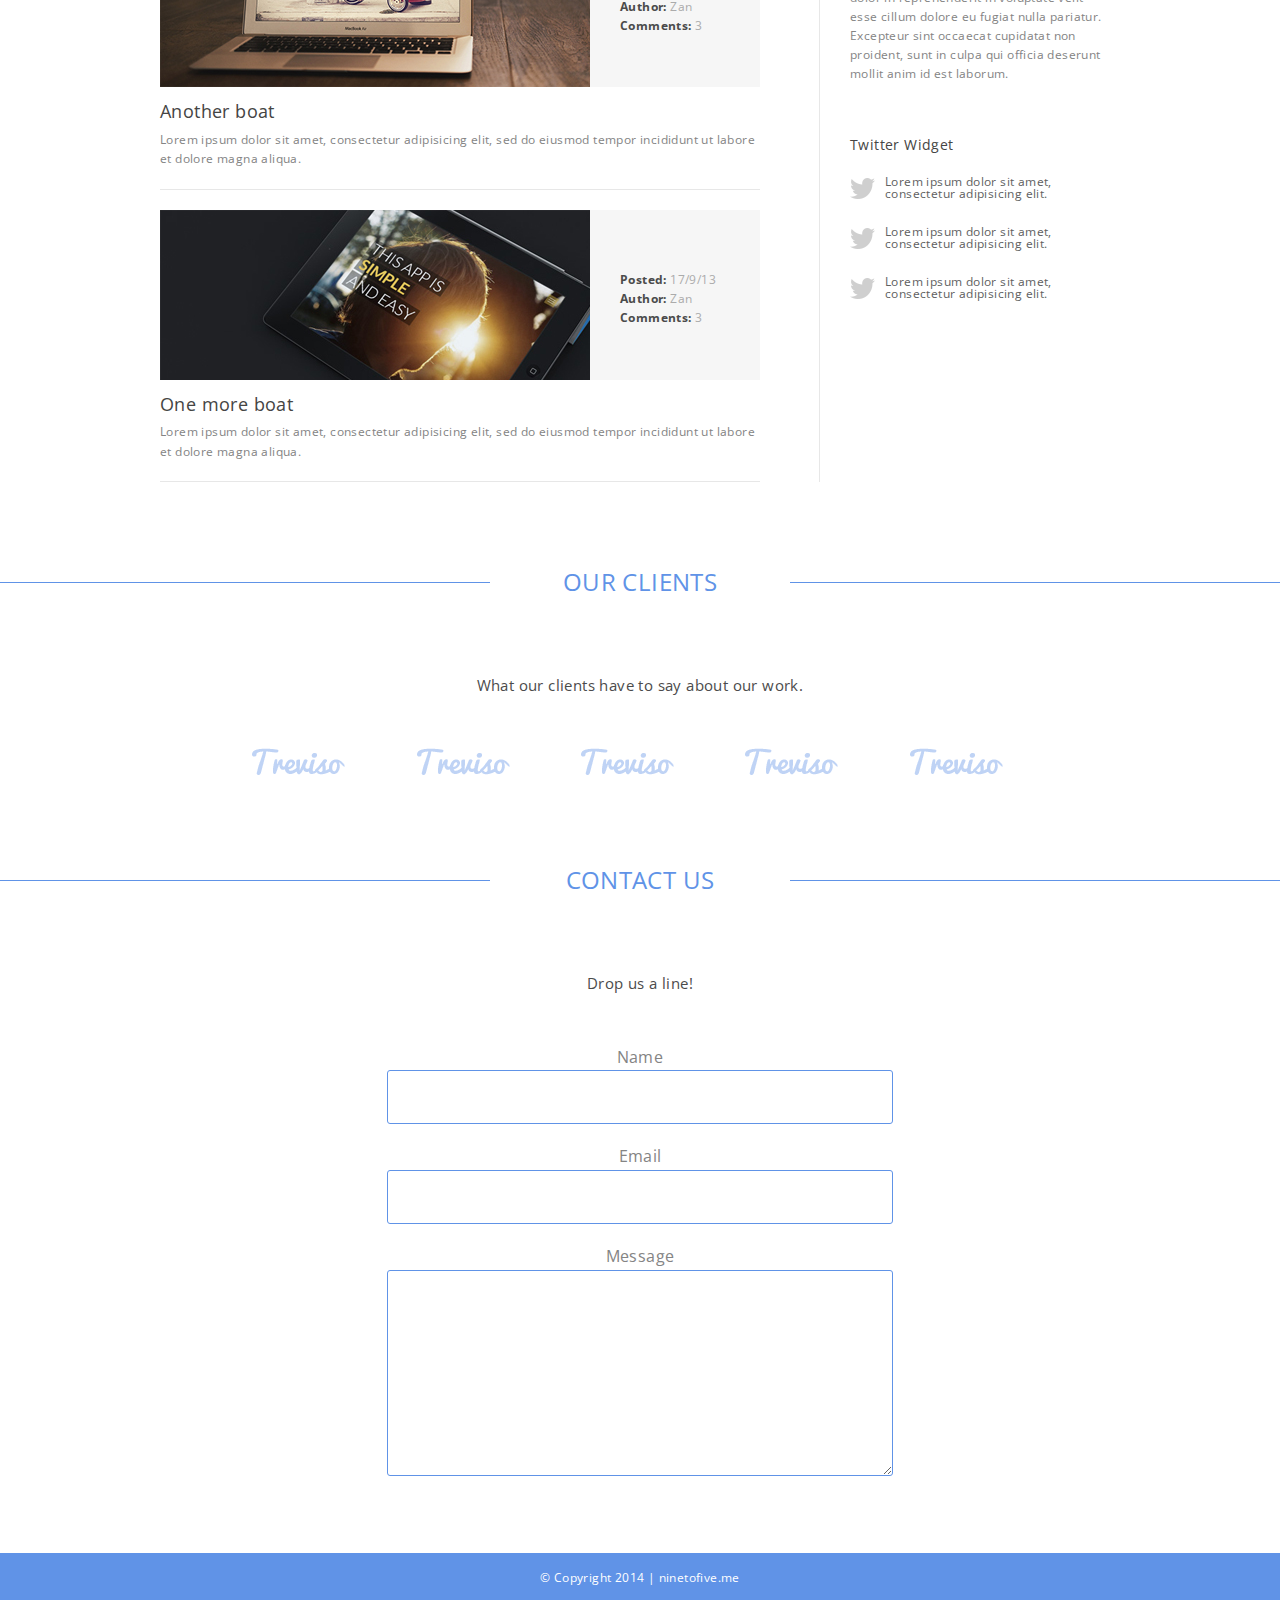
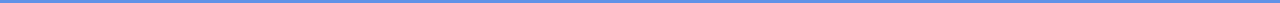
<file: portfolio-d/OriginalBootstrapWebsite/index.html>
<!doctype html>
<html>
<head>
<meta http-equiv="Content-Type" content="text/html; charset=utf-8" />
<title>Treviso | Responsive HTML5 Template</title>
<!-- Load CSS -->
<link href="css/style.css" rel="stylesheet" type="text/css" />
<!-- Load Icon Font -->
<link href="css/webfont.css" rel="stylesheet" type="text/css" />
<!-- Load jQuery library -->
<script type="text/javascript" src="https://ajax.googleapis.com/ajax/libs/jquery/2.0.3/jquery.min.js"></script>
<!-- Load jCarousel js -->
<script type="text/javascript" src="js/jquery.jcarousel.js"></script>
<!-- Load MixItUup js -->
<script type="text/javascript" src="js/jquery.mixitup.js"></script>
<!-- Load js -->
<script type="text/javascript" src="js/custom.js"></script>
</head>
<!-- Start Body -->
<body>
	<!-- Start Menu -->
	<div class="menubar" data-scroll="true">
		<a href="#" class="logo"></a>
		<ul class="mainmenu">
			<li class="active"><a href="#home">Home</a></li>
			<li><a href="#services">Services</a></li>
			<li><a href="#about">About</a></li>
			<li><a href="#portfolio">Portfolio</a></li>
			<li><a href="#blog">Blog</a></li>
			<li><a href="#contact">Contact</a></li>
		</ul>
	</div>
	<!-- End Menu -->
	
	<!-- Start Home -->
	<a class="scroll" id="home"></a>
	<div class="home hero">
		<div class="overlay"></div>
		<div class="herowrapper">
			<h1>We are treviso, the go to <b class="rotate color">designers,developers,rockstars</b>.</h1>
		</div>
		<a href="javascript:void(0);" class="scrolldown">
			<h3>More about us</h3>
			<div data-icon="&#xe017;" class="icon"></div>
		</a>
	</div>
	<!-- End Home -->

	<!-- Start BlockQuote -->
	<div class="blockquote main">
		<blockquote>This is a <b>free</b> HTML template by Zan fron ninetofive.me</blockquote>
	</div>
	<!-- End BlockQuote -->

	<!-- Start Content -->
	<div class="content">

		<!-- Start HomePage Section -->
		<div class="section full">
			<h2>Latest Work</h2>

			<ul class="carousel" id="carousellatest">

				<!-- Start Single Block -->
				<li>
					<div class="section block">	
						<img src="img/placeholder_large1.jpg">
						<div class="content">
							<h5>Type Work</h5>
							<h6>illustration/branding</h6>
						</div>
						<div class="hover">
							<a href="#" class="hover content">
								<h2>+</h2>
								<h5>Type Work</h5>
								<h6>illustration/branding</h6>
							</a>
						</div>	
					</div>
				</li>
				<!-- End Single Block -->

				<!-- Start Single Block -->
				<li>
					<div class="section block">	
						<img src="img/placeholder_large2.jpg">
						<div class="content">
							<h5>Type Work</h5>
							<h6>illustration/branding</h6>
						</div>
						<div class="hover">
							<a href="#" class="hover content">
								<h2>+</h2>
								<h5>Type Work</h5>
								<h6>illustration/branding</h6>
							</a>
						</div>	
					</div>
				</li>
				<!-- End Single Block -->

				<!-- Start Single Block -->
				<li>
					<div class="section block">	
						<img src="img/placeholder_large3.jpg">
						<div class="content">
							<h5>Type Work</h5>
							<h6>illustration/branding</h6>
						</div>
						<div class="hover">
							<a href="#" class="hover content">
								<h2>+</h2>
								<h5>Type Work</h5>
								<h6>illustration/branding</h6>
							</a>
						</div>	
					</div>
				</li>
				<!-- End Single Block -->

				<!-- Start Single Block -->
				<li>
					<div class="section block">	
						<img src="img/placeholder_large4.jpg">
						<div class="content">
							<h5>Type Work</h5>
							<h6>illustration/branding</h6>
						</div>
						<div class="hover">
							<a href="#" class="hover content">
								<h2>+</h2>
								<h5>Type Work</h5>
								<h6>illustration/branding</h6>
							</a>
						</div>	
					</div>
				</li>
				<!-- End Single Block -->

				<!-- Start Single Block -->
				<li>
					<div class="section block">	
						<img src="img/placeholder_large5.jpg">
						<div class="content">
							<h5>Type Work</h5>
							<h6>illustration/branding</h6>
						</div>
						<div class="hover">
							<a href="#" class="hover content">
								<h2>+</h2>
								<h5>Type Work</h5>
								<h6>illustration/branding</h6>
							</a>
						</div>	
					</div>
				</li>
				<!-- End Single Block -->

				<!-- Start Single Block -->
				<li>
					<div class="section block">	
						<img src="img/placeholder_large1.jpg">
						<div class="content">
							<h5>Type Work</h5>
							<h6>illustration/branding</h6>
						</div>
						<div class="hover">
							<a href="#" class="hover content">
								<h2>+</h2>
								<h5>Type Work</h5>
								<h6>illustration/branding</h6>
							</a>
						</div>	
					</div>
				</li>
				<!-- End Single Block -->

				<!-- Start Single Block -->
				<li>
					<div class="section block">	
						<img src="img/placeholder_large2.jpg">
						<div class="content">
							<h5>Type Work</h5>
							<h6>illustration/branding</h6>
						</div>
						<div class="hover">
							<a href="#" class="hover content">
								<h2>+</h2>
								<h5>Type Work</h5>
								<h6>illustration/branding</h6>
							</a>
						</div>	
					</div>
				</li>
				<!-- End Single Block -->

			</ul>

		</div>
		<!-- End HomePage Section -->

		<!-- Clear :) -->
		<div class="clear"></div>

		<!-- Start HomePage Section -->
		<div class="section full">
			<h2>From The Blog</h2>

			<ul class="carousel" id="carouselblog">

				<!-- Start Single Block -->
				<li>
					<div class="section block blog active">
						<img src="img/placeholder_large_blog2.jpg">
						<div class="content">
							<h5>Article</h5>
							<h6>Lorem ipsum dolor sit amet, consectetur adipisicing elit, sed do eiusmod.</h6>
							<a href="#" class="readmore color">read more >></a>
						</div>
						<div class="hover">
							<a href="#" class="hover content">
								<h2>+</h2>
								<h5>Article</h5>
								<h6>Lorem ipsum dolor sit amet, consectetur adipisicing elit, sed do eiusmod.</h6>
								<h6 class="readmore color">read more >></h6>
							</a>
						</div>
					</div>
				</li>
				<!-- End Single Block -->

				<!-- Start Single Block -->
				<li>
					<div class="section block blog active">
						<img src="img/placeholder_large_blog1.jpg">
						<div class="content">
							<h5>Article</h5>
							<h6>Lorem ipsum dolor sit amet, consectetur adipisicing elit, sed do eiusmod.</h6>
							<a href="#" class="readmore color">read more >></a>
						</div>
						<div class="hover">
							<a href="#" class="hover content">
								<h2>+</h2>
								<h5>Article</h5>
								<h6>Lorem ipsum dolor sit amet, consectetur adipisicing elit, sed do eiusmod.</h6>
								<h6 class="readmore color">read more >></h6>
							</a>
						</div>
					</div>
				</li>
				<!-- End Single Block -->

				<!-- Start Single Block -->
				<li>
					<div class="section block blog active">
						<img src="img/placeholder_large_blog3.jpg">
						<div class="content">
							<h5>Article</h5>
							<h6>Lorem ipsum dolor sit amet, consectetur adipisicing elit, sed do eiusmod.</h6>
							<a href="#" class="readmore color">read more >></a>
						</div>
						<div class="hover">
							<a href="#" class="hover content">
								<h2>+</h2>
								<h5>Article</h5>
								<h6>Lorem ipsum dolor sit amet, consectetur adipisicing elit, sed do eiusmod.</h6>
								<h6 class="readmore color">read more >></h6>
							</a>
						</div>
					</div>
				</li>
				<!-- End Single Block -->

				<!-- Start Single Block -->
				<li>
					<div class="section block blog active">
						<img src="img/placeholder_large_blog1.jpg">
						<div class="content">
							<h5>Article</h5>
							<h6>Lorem ipsum dolor sit amet, consectetur adipisicing elit, sed do eiusmod.</h6>
							<a href="#" class="readmore color">read more >></a>
						</div>
						<div class="hover">
							<a href="#" class="hover content">
								<h2>+</h2>
								<h5>Article</h5>
								<h6>Lorem ipsum dolor sit amet, consectetur adipisicing elit, sed do eiusmod.</h6>
								<h6 class="readmore color">read more >></h6>
							</a>
						</div>
					</div>
				</li>
				<!-- End Single Block -->

				<!-- Start Single Block -->
				<li>
					<div class="section block blog active">
						<img src="img/placeholder_large_blog4.jpg">
						<div class="content">
							<h5>Article</h5>
							<h6>Lorem ipsum dolor sit amet, consectetur adipisicing elit, sed do eiusmod.</h6>
							<a href="#" class="readmore color">read more >></a>
						</div>
						<div class="hover">
							<a href="#" class="hover content">
								<h2>+</h2>
								<h5>Article</h5>
								<h6>Lorem ipsum dolor sit amet, consectetur adipisicing elit, sed do eiusmod.</h6>
								<h6 class="readmore color">read more >></h6>
							</a>
						</div>
					</div>
				</li>
				<!-- End Single Block -->

				<!-- Start Single Block -->
				<li>
					<div class="section block blog active">
						<img src="img/placeholder_large_blog1.jpg">
						<div class="content">
							<h5>Article</h5>
							<h6>Lorem ipsum dolor sit amet, consectetur adipisicing elit, sed do eiusmod.</h6>
							<a href="#" class="readmore color">read more >></a>
						</div>
						<div class="hover">
							<a href="#" class="hover content">
								<h2>+</h2>
								<h5>Article</h5>
								<h6>Lorem ipsum dolor sit amet, consectetur adipisicing elit, sed do eiusmod.</h6>
								<h6 class="readmore color">read more >></h6>
							</a>
						</div>
					</div>
				</li>
				<!-- End Single Block -->
			</ul>
		</div>
		<!-- End HomePage Section -->

		<!-- Clear :) -->
		<div class="clear"></div>

	</div>
	<!-- End Content -->

	<!-- Start Section Divider -->
	<div class="section divider">
		<h2 id="servicestitle">Our Services</h2>
		<a class="scroll" id="services"></a>
	</div>
	<!-- End Section Divider -->

	<!-- Start Content -->
	<div class="content">

		<!-- Start Main Paragraph -->
		<p class="main dark-gray" id="services">Hover over any of our services to find out more.</p>
		<!-- Start Main Paragraph -->

		<div class="servicesitem">
			<div class="front">
				<div data-icon="&#xe082;" class="icon"></div>
				<p>Lorem ipsum dolor sit amet, consectetur adipisicing elit, sed do eiusmod tempor incididunt ut labore et dolore magna aliqua.</p>
			</div>
			<div class="back">
				<h3>Consulting</h3>
			</div>
		</div>

		<div class="servicesitem">
			<div class="front">
				<div data-icon="&#xe046;" class="icon"></div>
				<p>Lorem ipsum dolor sit amet, consectetur adipisicing elit, sed do eiusmod tempor incididunt ut labore et dolore magna aliqua.</p>
			</div>
			<div class="back">
				<h3>Targeting</h3>
			</div>
		</div>

		<div class="servicesitem">
			<div class="front">
				<div data-icon="&#xe087;" class="icon"></div>
				<p>Lorem ipsum dolor sit amet, consectetur adipisicing elit, sed do eiusmod tempor incididunt ut labore et dolore magna aliqua.</p>
			</div>
			<div class="back">
				<h3>Mobile Apps</h3>
			</div>
		</div>

		<div class="servicesitem">
			<div class="front">
				<div data-icon="&#xe090;" class="icon"></div>
				<p>Lorem ipsum dolor sit amet, consectetur adipisicing elit, sed do eiusmod tempor incididunt ut labore et dolore magna aliqua.</p>
			</div>
			<div class="back">
				<h3>Rockstars</h3>
			</div>
		</div>

		<!-- Clear :) -->
		<div class="clear"></div>
	</div>
	<!-- End Content -->
	
	<!-- Start Section Divider -->
	<div class="section divider">
		<h2>Our Team</h2>
		<a class="scroll" id="about"></a>
	</div>
	<!-- End Section Divider -->

	<!-- Start Content -->
	<div class="content">

		<!-- Start Main Paragraph -->
		<p class="main dark-gray">Fusce dapibus, tellus ac cursus commodo, tortor mauris condimentum. Duis mollis, est non commodo luctus, nisi erat porttitor ligula, eget lacinia odio sem nec elit. Fusce dapibus, tellus ac cursus commodo, tortor mauris condimentum nibh.</p>
		<!-- Start Main Paragraph -->

		<!-- Start Person Block -->
		<div class="person">
			<div class="image quotefade">
				<img src="img/person.jpg">
				<div class="quotehover">
					<h5>“You have to do something you’ve never done 
					to have something you’ve never had.”</h5>
					<h6>Elizabeth Franklin</h6>
				</div>
			</div>
			<div class="info">
				<h2>John Doe</h2>
				<h4 class="light-gray">CEO</h4>
				<p>Lorem ipsum dolor sit amet, consectetur adipisicing elit, sed do eiusmod
				tempor incididunt ut labore et dolore magna aliqua. Ut enim ad minim veniam,
				quis nostrud exercitation ullamco laboris nisi ut aliquip ex ea commodo
				consequat. Duis aute irure dolor in reprehenderit in voluptate velit esse
				cillum dolore eu fugiat nulla pariatur. Excepteur sint occaecat cupidatat non
				proident, sunt in culpa qui officia deserunt mollit anim id est laborum.</p>
				<a href="#" class="socialicon linkedin"></a>
				<a href="#" class="socialicon facebook"></a>
				<a href="#" class="socialicon twitter"></a>
				<a href="#" class="socialicon dribbble"></a>
				<a href="#" class="socialicon pinterest"></a>
			</div>
		</div>
		<!-- Clear :) -->
		<div class="clear"></div>
		<!-- End Person Block -->

		<!-- Start Person Block -->
		<div class="person">
			<div class="image quotefade">
				<img src="img/person2.jpg">
				<div class="quotehover">
					<h5>“You have to do something you’ve never done 
					to have something you’ve never had.”</h5>
					<h6>Elizabeth Franklin</h6>
				</div>
			</div>
			<div class="info">
				<h2>John Doe</h2>
				<h4 class="light-gray">CEO</h4>
				<p>Lorem ipsum dolor sit amet, consectetur adipisicing elit, sed do eiusmod
				tempor incididunt ut labore et dolore magna aliqua. Ut enim ad minim veniam,
				quis nostrud exercitation ullamco laboris nisi ut aliquip ex ea commodo
				consequat. Duis aute irure dolor in reprehenderit in voluptate velit esse
				cillum dolore eu fugiat nulla pariatur. Excepteur sint occaecat cupidatat non
				proident, sunt in culpa qui officia deserunt mollit anim id est laborum.</p>
				<a href="#" class="socialicon linkedin"></a>
				<a href="#" class="socialicon facebook"></a>
				<a href="#" class="socialicon twitter"></a>
				<a href="#" class="socialicon dribbble"></a>
				<a href="#" class="socialicon pinterest"></a>
			</div>
		</div>
		<!-- Clear :) -->
		<div class="clear"></div>
		<!-- End Person Block -->

		<!-- Start Person Block -->
		<div class="person">
			<div class="image quotefade">
				<img src="img/person3.jpg">
				<div class="quotehover">
					<h5>“You have to do something you’ve never done 
					to have something you’ve never had.”</h5>
					<h6>Elizabeth Franklin</h6>
				</div>
			</div>
			<div class="info">
				<h2>John Doe</h2>
				<h4 class="light-gray">CEO</h4>
				<p>Lorem ipsum dolor sit amet, consectetur adipisicing elit, sed do eiusmod
				tempor incididunt ut labore et dolore magna aliqua. Ut enim ad minim veniam,
				quis nostrud exercitation ullamco laboris nisi ut aliquip ex ea commodo
				consequat. Duis aute irure dolor in reprehenderit in voluptate velit esse
				cillum dolore eu fugiat nulla pariatur. Excepteur sint occaecat cupidatat non
				proident, sunt in culpa qui officia deserunt mollit anim id est laborum.</p>
				<a href="#" class="socialicon linkedin"></a>
				<a href="#" class="socialicon facebook"></a>
				<a href="#" class="socialicon twitter"></a>
				<a href="#" class="socialicon dribbble"></a>
				<a href="#" class="socialicon pinterest"></a>
			</div>
		</div>
		<!-- Clear :) -->
		<div class="clear"></div>
		<!-- End Person Block -->

	</div>
	<!-- End Content -->

	<!-- Start Section Divider -->
	<div class="section divider">
		<h2 id="servicestitle">Our Portfolio</h2>
		<a class="scroll" id="portfolio"></a>
	</div>
	<!-- End Section Divider -->

	<!-- Start Content -->

	<!-- Start Main Paragraph -->
	<p class="main dark-gray">This is just some of our work...</p>
	<!-- Start Main Paragraph -->

	<ul class="portfoliofilter">
		<li class="filter active" data-filter="design branding illustration">All</li>
	    <li class="filter" data-filter="design">Design</li>
	    <li class="filter" data-filter="branding">Branding</li>
	    <li class="filter" data-filter="illustration">Illustration</li>
	</ul>

	<div class="clear"></div>

	<ul class="portfolio">
		<li class="item design">
			<div class="portfolioitem">
				<img src="img/portfolio1.jpg">
				<div class="portfoliohover">
					<div class="info">
						<h1>+</h1>
						<h5>Portfolio Item</h5>
						<h6>branding<b class="light-gray"> / </b>design</h6>
					</div>
				</div>
			</div>
		</li>

		<li class="item design">
			<div class="portfolioitem">
				<img src="img/portfolio2.jpg">
				<div class="portfoliohover">
					<div class="info">
						<h1>+</h1>
						<h5>Portfolio Item</h5>
						<h6>branding<b class="light-gray"> / </b>design</h6>
					</div>
				</div>
			</div>
		</li>

		<li class="item design">
			<div class="portfolioitem">
				<img src="img/portfolio3.jpg">
				<div class="portfoliohover">
					<div class="info">
						<h1>+</h1>
						<h5>Portfolio Item</h5>
						<h6>branding<b class="light-gray"> / </b>design</h6>
					</div>
				</div>
			</div>
		</li>

		<li class="item branding">
			<div class="portfolioitem">
				<img src="img/portfolio4.jpg">
				<div class="portfoliohover">
					<div class="info">
						<h1>+</h1>
						<h5>Portfolio Item</h5>
						<h6>branding<b class="light-gray"> / </b>design</h6>
					</div>
				</div>
			</div>
		</li>

		<li class="item branding">
			<div class="portfolioitem">
				<img src="img/portfolio5.jpg">
				<div class="portfoliohover">
					<div class="info">
						<h1>+</h1>
						<h5>Portfolio Item</h5>
						<h6>branding<b class="light-gray"> / </b>design</h6>
					</div>
				</div>
			</div>
		</li>

		<li class="item illustration">
			<div class="portfolioitem">
				<img src="img/portfolio6.jpg">
				<div class="portfoliohover">
					<div class="info">
						<h1>+</h1>
						<h5>Portfolio Item</h5>
						<h6>branding<b class="light-gray"> / </b>design</h6>
					</div>
				</div>
			</div>
		</li>

		<li class="item illustration">
			<div class="portfolioitem">
				<img src="img/portfolio7.jpg">
				<div class="portfoliohover">
					<div class="info">
						<h1>+</h1>
						<h5>Portfolio Item</h5>
						<h6>branding<b class="light-gray"> / </b>design</h6>
					</div>
				</div>
			</div>
		</li>

		<li class="item illustration">
			<div class="portfolioitem">
				<img src="img/portfolio8.jpg">
				<div class="portfoliohover">
					<div class="info">
						<h1>+</h1>
						<h5>Portfolio Item</h5>
						<h6>branding<b class="light-gray"> / </b>design</h6>
					</div>
				</div>
			</div>
		</li>
	</ul>

	<!-- Clear :) -->
	<div class="clear"></div>
	<!-- End Content -->

	<!-- Start Section Divider -->
	<div class="section divider">
		<h2>Our Blog</h2>
		<a class="scroll" id="blog"></a>
	</div>
	<!-- End Section Divider -->

	<!-- Start Content -->
	<div class="content">

		<!-- Start Content -->
		<div class="content sidebar" id="snippets">

			<!-- Start Article -->
			<article class="post">				
				<div class="hover">	
					<div class="postimage">
						<img src="img/post1.jpg">
						<div class="posthover"><a class="openpost" href="javascript:void(0);" data-id="2">read more</a></div>
					</div>
					<div class="postinfo">
						<h6 class="mid-gray"><b class="dark-gray">Posted:</b> 17/9/13</h6>
						<h6 class="mid-gray"><b class="dark-gray">Author:</b> Zan</h6>
						<h6 class="mid-gray"><b class="dark-gray">Comments:</b> 3</h6>
					</div>
				</div>

				<h3>A boat</h3>
				<p>Lorem ipsum dolor sit amet, consectetur adipisicing elit, sed do eiusmod
				tempor incididunt ut labore et dolore magna aliqua.</p>

			</article>
			<!-- End Article -->

			<!-- Start Article -->
			<article class="post">
				<div class="hover">	
					<div class="postimage">
						<img src="img/post2.jpg">
						<div class="posthover"><a class="openpost" href="javascript:void(0);" data-id="2">read more</a></div>
					</div>
					<div class="postinfo">
						<h6 class="mid-gray"><b class="dark-gray">Posted:</b> 17/9/13</h6>
						<h6 class="mid-gray"><b class="dark-gray">Author:</b> Zan</h6>
						<h6 class="mid-gray"><b class="dark-gray">Comments:</b> 3</h6>
					</div>
				</div>

				<h3>Another boat</h3>
				<p>Lorem ipsum dolor sit amet, consectetur adipisicing elit, sed do eiusmod
				tempor incididunt ut labore et dolore magna aliqua.</p>

			</article>
			<!-- End Article -->

			<!-- Start Article -->
			<article class="post">				
				<div class="hover">	
					<div class="postimage">
						<img src="img/post3.jpg">
						<div class="posthover"><a class="openpost" href="javascript:void(0);" data-id="2">read more</a></div>
					</div>
					<div class="postinfo">
						<h6 class="mid-gray"><b class="dark-gray">Posted:</b> 17/9/13</h6>
						<h6 class="mid-gray"><b class="dark-gray">Author:</b> Zan</h6>
						<h6 class="mid-gray"><b class="dark-gray">Comments:</b> 3</h6>
					</div>
				</div>

				<h3>One more boat</h3>
				<p>Lorem ipsum dolor sit amet, consectetur adipisicing elit, sed do eiusmod
				tempor incididunt ut labore et dolore magna aliqua.</p>

			</article>
			<!-- End Article -->

			
			<!-- Clear :) -->
			<div class="clear"></div>
		</div>
		<!-- End Content -->

		<!-- Start Content -->
		<div class="content sidebar" id="postsfull">

			<!-- Start Article -->
			<article class="post full" data-id="1">				
				<div class="hover">	
					<div class="postimage">
						<img src="img/post1.jpg">
						<div class="posthover"><a class="backtoblog" href="javascript:void(0);" data-id="1"><< back to blog</a></div>
					</div>
					<div class="postinfo">
						<h6 class="mid-gray"><b class="dark-gray">Posted:</b> 17/9/13</h6>
						<h6 class="mid-gray"><b class="dark-gray">Author:</b> Zan</h6>
						<h6 class="mid-gray"><b class="dark-gray">Comments:</b> 3</h6>
					</div>
				</div>
				<div class="clear"></div>
				<h3>A boat</h3>
				<p>Lorem ipsum dolor sit amet, consectetur adipisicing elit, sed do eiusmod
				tempor incididunt ut labore et dolore magna aliqua. Ut enim ad minim veniam,
				quis nostrud exercitation ullamco laboris nisi ut aliquip ex ea commodo
				consequat. Duis aute irure dolor in reprehenderit in voluptate velit esse
				cillum dolore eu fugiat nulla pariatur. Excepteur sint occaecat cupidatat non
				proident, sunt in culpa qui officia deserunt mollit anim id est laborum.
				<br>
				<br>
				Lorem ipsum dolor sit amet, consectetur adipisicing elit, sed do eiusmod
				tempor incididunt ut labore et dolore magna aliqua. Ut enim ad minim veniam,
				quis nostrud exercitation ullamco laboris nisi ut aliquip ex ea commodo
				consequat. Duis aute irure dolor in reprehenderit in voluptate velit esse
				cillum dolore eu fugiat nulla pariatur. Excepteur sint occaecat cupidatat non
				proident, sunt in culpa qui officia deserunt mollit anim id est laborum.
				<br>
				<br>
				Lorem ipsum dolor sit amet, consectetur adipisicing elit, sed do eiusmod
				tempor incididunt ut labore et dolore magna aliqua. Ut enim ad minim veniam,
				quis nostrud exercitation ullamco laboris nisi ut aliquip ex ea commodo
				consequat. Duis aute irure dolor in reprehenderit in voluptate velit esse
				cillum dolore eu fugiat nulla pariatur. Excepteur sint occaecat cupidatat non
				proident, sunt in culpa qui officia deserunt mollit anim id est laborum.
				<br>
				<br>
				Lorem ipsum dolor sit amet, consectetur adipisicing elit, sed do eiusmod
				tempor incididunt ut labore et dolore magna aliqua. Ut enim ad minim veniam,
				quis nostrud exercitation ullamco laboris nisi ut aliquip ex ea commodo
				consequat. Duis aute irure dolor in reprehenderit in voluptate velit esse
				cillum dolore eu fugiat nulla pariatur. Excepteur sint occaecat cupidatat non
				proident, sunt in culpa qui officia deserunt mollit anim id est laborum.
				</p>
			</article>
			<!-- End Article -->

			<!-- Start Article -->
			<article class="post full" data-id="2">				
				<div class="hover">	
					<div class="postimage">
						<img src="img/post2.jpg">
						<div class="posthover"><a class="backtoblog" href="javascript:void(0);" data-id="1"><< back to blog</a></div>
					</div>
					<div class="postinfo">
						<h6 class="mid-gray"><b class="dark-gray">Posted:</b> 17/9/13</h6>
						<h6 class="mid-gray"><b class="dark-gray">Author:</b> Zan</h6>
						<h6 class="mid-gray"><b class="dark-gray">Comments:</b> 3</h6>
					</div>
				</div>
				<div class="clear"></div>
				<h3>Another boat</h3>
				<p>Lorem ipsum dolor sit amet, consectetur adipisicing elit, sed do eiusmod
				tempor incididunt ut labore et dolore magna aliqua. Ut enim ad minim veniam,
				quis nostrud exercitation ullamco laboris nisi ut aliquip ex ea commodo
				consequat. Duis aute irure dolor in reprehenderit in voluptate velit esse
				cillum dolore eu fugiat nulla pariatur. Excepteur sint occaecat cupidatat non
				proident, sunt in culpa qui officia deserunt mollit anim id est laborum.
				<br>
				<br>
				Lorem ipsum dolor sit amet, consectetur adipisicing elit, sed do eiusmod
				tempor incididunt ut labore et dolore magna aliqua. Ut enim ad minim veniam,
				quis nostrud exercitation ullamco laboris nisi ut aliquip ex ea commodo
				consequat. Duis aute irure dolor in reprehenderit in voluptate velit esse
				cillum dolore eu fugiat nulla pariatur. Excepteur sint occaecat cupidatat non
				proident, sunt in culpa qui officia deserunt mollit anim id est laborum.
				<br>
				<br>
				Lorem ipsum dolor sit amet, consectetur adipisicing elit, sed do eiusmod
				tempor incididunt ut labore et dolore magna aliqua. Ut enim ad minim veniam,
				quis nostrud exercitation ullamco laboris nisi ut aliquip ex ea commodo
				consequat. Duis aute irure dolor in reprehenderit in voluptate velit esse
				cillum dolore eu fugiat nulla pariatur. Excepteur sint occaecat cupidatat non
				proident, sunt in culpa qui officia deserunt mollit anim id est laborum.
				<br>
				<br>
				Lorem ipsum dolor sit amet, consectetur adipisicing elit, sed do eiusmod
				tempor incididunt ut labore et dolore magna aliqua. Ut enim ad minim veniam,
				quis nostrud exercitation ullamco laboris nisi ut aliquip ex ea commodo
				consequat. Duis aute irure dolor in reprehenderit in voluptate velit esse
				cillum dolore eu fugiat nulla pariatur. Excepteur sint occaecat cupidatat non
				proident, sunt in culpa qui officia deserunt mollit anim id est laborum.
				</p>
			</article>
			<!-- End Article -->

			<!-- Start Article -->
			<article class="post full" data-id="3">				
				<div class="hover">	
					<div class="postimage">
						<img src="img/post3.jpg">
						<div class="posthover"><a class="backtoblog" href="javascript:void(0);" data-id="1"><< back to blog</a></div>
					</div>
					<div class="postinfo">
						<h6 class="mid-gray"><b class="dark-gray">Posted:</b> 17/9/13</h6>
						<h6 class="mid-gray"><b class="dark-gray">Author:</b> Zan</h6>
						<h6 class="mid-gray"><b class="dark-gray">Comments:</b> 3</h6>
					</div>
				</div>
				<div class="clear"></div>
				<h3>One more boat</h3>
				<p>Lorem ipsum dolor sit amet, consectetur adipisicing elit, sed do eiusmod
				tempor incididunt ut labore et dolore magna aliqua. Ut enim ad minim veniam,
				quis nostrud exercitation ullamco laboris nisi ut aliquip ex ea commodo
				consequat. Duis aute irure dolor in reprehenderit in voluptate velit esse
				cillum dolore eu fugiat nulla pariatur. Excepteur sint occaecat cupidatat non
				proident, sunt in culpa qui officia deserunt mollit anim id est laborum.
				<br>
				<br>
				Lorem ipsum dolor sit amet, consectetur adipisicing elit, sed do eiusmod
				tempor incididunt ut labore et dolore magna aliqua. Ut enim ad minim veniam,
				quis nostrud exercitation ullamco laboris nisi ut aliquip ex ea commodo
				consequat. Duis aute irure dolor in reprehenderit in voluptate velit esse
				cillum dolore eu fugiat nulla pariatur. Excepteur sint occaecat cupidatat non
				proident, sunt in culpa qui officia deserunt mollit anim id est laborum.
				<br>
				<br>
				Lorem ipsum dolor sit amet, consectetur adipisicing elit, sed do eiusmod
				tempor incididunt ut labore et dolore magna aliqua. Ut enim ad minim veniam,
				quis nostrud exercitation ullamco laboris nisi ut aliquip ex ea commodo
				consequat. Duis aute irure dolor in reprehenderit in voluptate velit esse
				cillum dolore eu fugiat nulla pariatur. Excepteur sint occaecat cupidatat non
				proident, sunt in culpa qui officia deserunt mollit anim id est laborum.
				<br>
				<br>
				Lorem ipsum dolor sit amet, consectetur adipisicing elit, sed do eiusmod
				tempor incididunt ut labore et dolore magna aliqua. Ut enim ad minim veniam,
				quis nostrud exercitation ullamco laboris nisi ut aliquip ex ea commodo
				consequat. Duis aute irure dolor in reprehenderit in voluptate velit esse
				cillum dolore eu fugiat nulla pariatur. Excepteur sint occaecat cupidatat non
				proident, sunt in culpa qui officia deserunt mollit anim id est laborum.
				</p>
			</article>
			<!-- End Article -->

			<!-- Clear :) -->
			<div class="clear"></div>
		</div>
		<!-- End Content -->

		<!-- Start Sidebar -->
		<div id="sidebar" class="sidebar">
			
			<div class="widget">
				<h5>Blog Categories</h5>
				<ul>
					<li><h6><b class="light-gray">></b> <a href="#">Lifestyle</a><span class="light-gray"> (4)</span></h6></li>
					<li><h6><b class="light-gray">></b> <a href="#">Design</a><span class="light-gray"> (2)</span></h6></li>
					<li><h6><b class="light-gray">></b> <a href="#">Dribbble</a><span class="light-gray"> (6)</span></h6></li>
					<li><h6><b class="light-gray">></b> <a href="#">Food</a><span class="light-gray"> (1)</span></h6></li>
					<li><h6><b class="light-gray">></b> <a href="#">Twitter</a><span class="light-gray"> (2)</span></h6></li>
					<li><h6><b class="light-gray">></b> <a href="#">Quotes</a><span class="light-gray"> (7)</span></h6></li>
					<li><h6><b class="light-gray">></b> <a href="#">Late Night</a><span class="light-gray"> (1)</span></h6></li>
				</ul>
			</div>

			<div class="widget">
				<h5>Text Widget</h5>
				<p>Lorem ipsum dolor sit amet, consectetur adipisicing elit, sed do eiusmod
				tempor incididunt ut labore et dolore magna aliqua. Ut enim ad minim veniam,
				quis nostrud exercitation ullamco laboris nisi ut aliquip ex ea commodo
				consequat. Duis aute irure dolor in reprehenderit in voluptate velit esse
				cillum dolore eu fugiat nulla pariatur. Excepteur sint occaecat cupidatat non
				proident, sunt in culpa qui officia deserunt mollit anim id est laborum.</p>
			</div>

			<div class="widget twitter">
				<h5>Twitter Widget</h5>
				<a class="tweet" href="#">Lorem ipsum dolor sit amet, consectetur adipisicing elit.</a>
				<a class="tweet" href="#">Lorem ipsum dolor sit amet, consectetur adipisicing elit.</a>
				<a class="tweet" href="#">Lorem ipsum dolor sit amet, consectetur adipisicing elit.</a>
			</div>
			
			<!-- Clear :) -->
			<div class="clear"></div>
		</div>
		<!-- End Sidebar -->

		<!-- Clear :) -->
		<div class="clear"></div>
	</div>
	<!-- End Content -->

	<!-- Start Section Divider -->
	<div class="section divider">
		<h2 id="servicestitle">Our Clients</h2>
		<a class="scroll" id="testimonials"></a>
	</div>
	<!-- End Section Divider -->

	<!-- Start Content -->
	<div class="content">

		<!-- Start Main Paragraph -->
		<p id="testimonials" class="main dark-gray">What our clients have to say about our work.</p>
		<!-- Start Main Paragraph -->

		<div class="logos">
			<img data-text="Lorem ipsum something" src="img/logo.png">
			<img data-text="Lorem ipsum something" src="img/logo.png">
			<img data-text="Lorem ipsum something" src="img/logo.png">
			<img data-text="Lorem ipsum something" src="img/logo.png">
			<img data-text="Lorem ipsum something" src="img/logo.png">
		</div>

		<!-- Clear :) -->
		<div class="clear"></div>
	</div>
	<!-- End Content -->
	
	<!-- Start Section Divider -->
	<div class="section divider">
		<h2 id="servicestitle">Contact Us</h2>
		<a class="scroll" id="contact"></a>
	</div>
	<!-- End Section Divider -->

	<!-- Start Content -->
	<div class="content contact">

		<!-- Start Main Paragraph -->
		<p class="main dark-gray">Drop us a line!</p>
		<!-- Start Main Paragraph -->
		
		<label>Name</label><br>
		<input type="text" value="" class="form"><br>
		
		<label>Email</label><br>
		<input type="text" value="" class="form"><br>
		
		<label>Message</label><br>
		<textarea rows="3" class="form"></textarea>



		<!-- Clear :) -->
		<div class="clear"></div>
	</div>
	<!-- End Content -->
	
	<footer class="footer">
		<a href="http://ninetofive.me"><h6>© Copyright 2014 | ninetofive.me</h6></a>
	</footer>

</body>
<!-- End Body -->
</html>
</file>
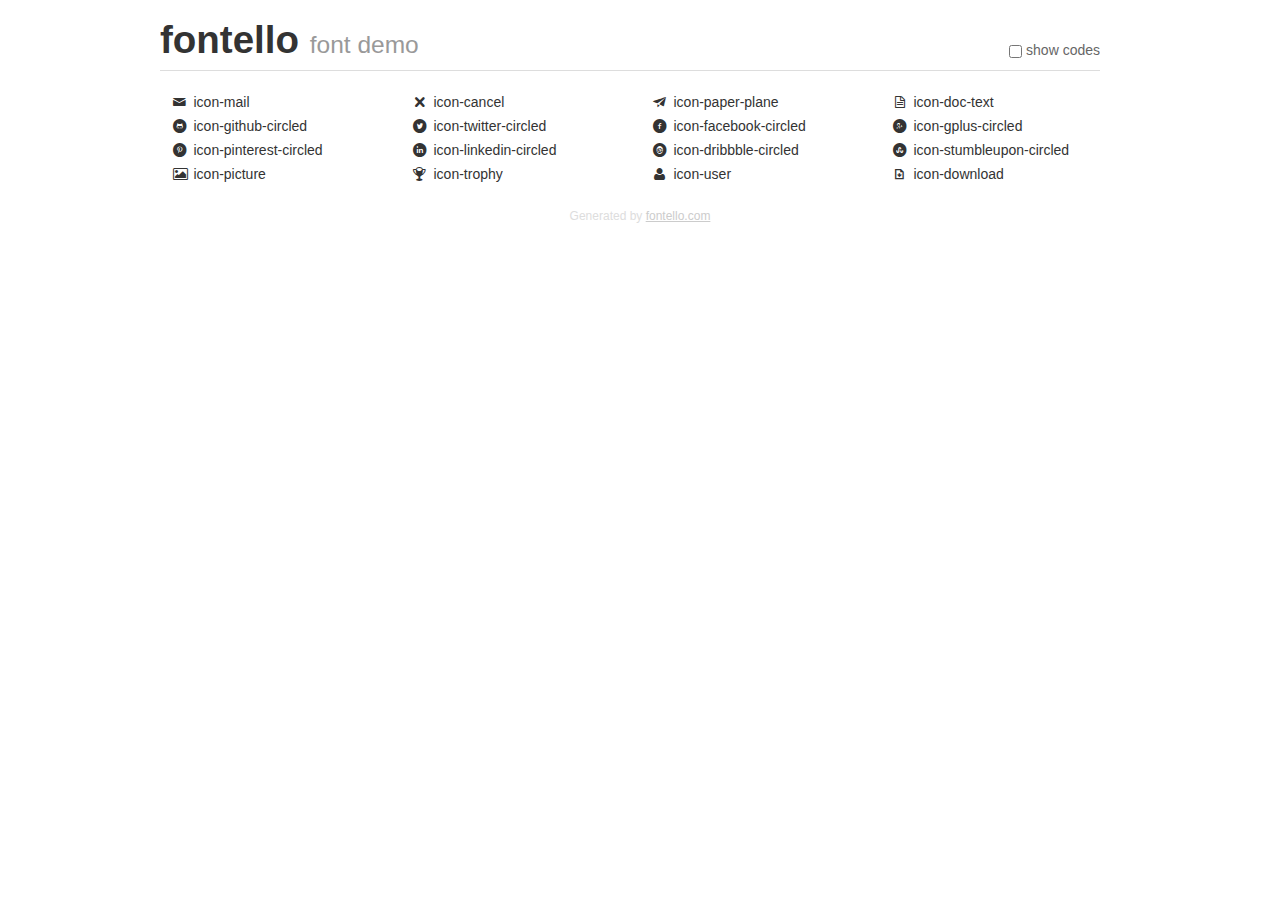
<file: portfolio-e/font/demo.html>
<!DOCTYPE html>
<html>
  <head><!--[if lt IE 9]>
    <script src="http://html5shim.googlecode.com/svn/trunk/html5.js"></script><![endif]-->
    <meta charset="UTF-8"><style type="text/css">/*
 * Bootstrap v2.2.1
 *
 * Copyright 2012 Twitter, Inc
 * Licensed under the Apache License v2.0
 * http://www.apache.org/licenses/LICENSE-2.0
 *
 * Designed and built with all the love in the world @twitter by @mdo and @fat.
 */
.clearfix {
  *zoom: 1;
}
.clearfix:before,
.clearfix:after {
  display: table;
  content: "";
  line-height: 0;
}
.clearfix:after {
  clear: both;
}
html {
  font-size: 100%;
  -webkit-text-size-adjust: 100%;
  -ms-text-size-adjust: 100%;
}
a:focus {
  outline: thin dotted #333;
  outline: 5px auto -webkit-focus-ring-color;
  outline-offset: -2px;
}
a:hover,
a:active {
  outline: 0;
}
button,
input,
select,
textarea {
  margin: 0;
  font-size: 100%;
  vertical-align: middle;
}
button,
input {
  *overflow: visible;
  line-height: normal;
}
button::-moz-focus-inner,
input::-moz-focus-inner {
  padding: 0;
  border: 0;
}
body {
  margin: 0;
  font-family: "Helvetica Neue", Helvetica, Arial, sans-serif;
  font-size: 14px;
  line-height: 20px;
  color: #333;
  background-color: #fff;
}
a {
  color: #08c;
  text-decoration: none;
}
a:hover {
  color: #005580;
  text-decoration: underline;
}
.row {
  margin-left: -20px;
  *zoom: 1;
}
.row:before,
.row:after {
  display: table;
  content: "";
  line-height: 0;
}
.row:after {
  clear: both;
}
[class*="span"] {
  float: left;
  min-height: 1px;
  margin-left: 20px;
}
.container,
.navbar-static-top .container,
.navbar-fixed-top .container,
.navbar-fixed-bottom .container {
  width: 940px;
}
.span12 {
  width: 940px;
}
.span11 {
  width: 860px;
}
.span10 {
  width: 780px;
}
.span9 {
  width: 700px;
}
.span8 {
  width: 620px;
}
.span7 {
  width: 540px;
}
.span6 {
  width: 460px;
}
.span5 {
  width: 380px;
}
.span4 {
  width: 300px;
}
.span3 {
  width: 220px;
}
.span2 {
  width: 140px;
}
.span1 {
  width: 60px;
}
[class*="span"].pull-right,
.row-fluid [class*="span"].pull-right {
  float: right;
}
.container {
  margin-right: auto;
  margin-left: auto;
  *zoom: 1;
}
.container:before,
.container:after {
  display: table;
  content: "";
  line-height: 0;
}
.container:after {
  clear: both;
}
p {
  margin: 0 0 10px;
}
.lead {
  margin-bottom: 20px;
  font-size: 21px;
  font-weight: 200;
  line-height: 30px;
}
small {
  font-size: 85%;
}
h1 {
  margin: 10px 0;
  font-family: inherit;
  font-weight: bold;
  line-height: 20px;
  color: inherit;
  text-rendering: optimizelegibility;
}
h1 small {
  font-weight: normal;
  line-height: 1;
  color: #999;
}
h1 {
  line-height: 40px;
}
h1 {
  font-size: 38.5px;
}
h1 small {
  font-size: 24.5px;
}
body {
  margin-top: 90px;
}
.header {
  position: fixed;
  top: 0;
  left: 50%;
  margin-left: -480px;
  background-color: #fff;
  border-bottom: 1px solid #ddd;
  padding-top: 10px;
  z-index: 10;
}
.footer {
  color: #ddd;
  font-size: 12px;
  text-align: center;
  margin-top: 20px;
}
.footer a {
  color: #ccc;
  text-decoration: underline;
}
.the-icons {
  font-size: 14px;
  line-height: 24px;
}
.switch {
  position: absolute;
  right: 0;
  bottom: 10px;
  color: #666;
}
.switch input {
  margin-right: 0.3em;
}
.codesOn .i-name {
  display: none;
}
.codesOn .i-code {
  display: inline;
}
.i-code {
  display: none;
}
</style>
    <link rel="stylesheet" href="css/fontello.css">
    <link rel="stylesheet" href="css/animation.css"><!--[if IE 7]>
    <link rel="stylesheet" href="css/fontello-ie7.css"><![endif]-->
    <script>
      function toggleCodes(on) {
        var obj = document.getElementById('icons');
        
        if (on) {
          obj.className += ' codesOn';
        } else {
          obj.className = obj.className.replace(' codesOn', '');
        }
      }
      
    </script>
  </head>
  <body>
    <div class="container header">
      <h1>
        fontello
         <small>font demo</small>
      </h1>
      <label class="switch">
        <input type="checkbox" onclick="toggleCodes(this.checked)">show codes
      </label>
    </div>
    <div id="icons" class="container">
      <div class="row">
        <div title="Code: 0xe806" class="the-icons span3"><i class="icon-mail"></i> <span class="i-name">icon-mail</span><span class="i-code">0xe806</span></div>
        <div title="Code: 0xe80f" class="the-icons span3"><i class="icon-cancel"></i> <span class="i-name">icon-cancel</span><span class="i-code">0xe80f</span></div>
        <div title="Code: 0xe804" class="the-icons span3"><i class="icon-paper-plane"></i> <span class="i-name">icon-paper-plane</span><span class="i-code">0xe804</span></div>
        <div title="Code: 0xe803" class="the-icons span3"><i class="icon-doc-text"></i> <span class="i-name">icon-doc-text</span><span class="i-code">0xe803</span></div>
      </div>
      <div class="row">
        <div title="Code: 0xe80e" class="the-icons span3"><i class="icon-github-circled"></i> <span class="i-name">icon-github-circled</span><span class="i-code">0xe80e</span></div>
        <div title="Code: 0xe808" class="the-icons span3"><i class="icon-twitter-circled"></i> <span class="i-name">icon-twitter-circled</span><span class="i-code">0xe808</span></div>
        <div title="Code: 0xe807" class="the-icons span3"><i class="icon-facebook-circled"></i> <span class="i-name">icon-facebook-circled</span><span class="i-code">0xe807</span></div>
        <div title="Code: 0xe809" class="the-icons span3"><i class="icon-gplus-circled"></i> <span class="i-name">icon-gplus-circled</span><span class="i-code">0xe809</span></div>
      </div>
      <div class="row">
        <div title="Code: 0xe80a" class="the-icons span3"><i class="icon-pinterest-circled"></i> <span class="i-name">icon-pinterest-circled</span><span class="i-code">0xe80a</span></div>
        <div title="Code: 0xe80b" class="the-icons span3"><i class="icon-linkedin-circled"></i> <span class="i-name">icon-linkedin-circled</span><span class="i-code">0xe80b</span></div>
        <div title="Code: 0xe80c" class="the-icons span3"><i class="icon-dribbble-circled"></i> <span class="i-name">icon-dribbble-circled</span><span class="i-code">0xe80c</span></div>
        <div title="Code: 0xe80d" class="the-icons span3"><i class="icon-stumbleupon-circled"></i> <span class="i-name">icon-stumbleupon-circled</span><span class="i-code">0xe80d</span></div>
      </div>
      <div class="row">
        <div title="Code: 0xe802" class="the-icons span3"><i class="icon-picture"></i> <span class="i-name">icon-picture</span><span class="i-code">0xe802</span></div>
        <div title="Code: 0xe801" class="the-icons span3"><i class="icon-trophy"></i> <span class="i-name">icon-trophy</span><span class="i-code">0xe801</span></div>
        <div title="Code: 0xe800" class="the-icons span3"><i class="icon-user"></i> <span class="i-name">icon-user</span><span class="i-code">0xe800</span></div>
        <div title="Code: 0xe805" class="the-icons span3"><i class="icon-download"></i> <span class="i-name">icon-download</span><span class="i-code">0xe805</span></div>
      </div>
    </div>
    <div class="container footer">Generated by <a href="http://fontello.com">fontello.com</a></div>
  </body>
</html>
</file>
<file: portfolio-d/css/style.css>
/******************************************************************
*******************************************************************

Template Name: Treviso
Theme URI: http://themeforest.ninetofive.me/treviso/
Description: Responsive HTML5 Template
Author: ninetofive
Author URI: http://www.ninetofive.me
Version: 1.0
							
Designed & Handcrafted by Zan from ninetofive.me
									
*******************************************************************
******************************************************************/

/******************************************************************
	Fonts
******************************************************************/
@import url(http://fonts.googleapis.com/css?family=Open+Sans:300,400,700);								
									
/******************************************************************
	This is the CSS Reset
******************************************************************/
html, body, div, span, applet, object, iframe, h1, h2, h3, h4, h5, h6, p, blockquote, pre, a, abbr, acronym, address, big, cite, code, del, dfn, em, img, ins, kbd, q, s, samp, small, strike, strong, sub, sup, tt, var, b, u, i, center, dl, dt, dd, ol, ul, li, fieldset, form, label, legend, table, caption, tbody, tfoot, thead, tr, th, td, article, aside, canvas, details, embed, figure, figcaption, footer, header, hgroup, menu, nav, output, ruby, section, summary, time, mark, audio, video {
	margin: 0;
	padding: 0;
	border: 0;
	font-size: 100%;
	font: inherit;
	vertical-align: baseline;
}
article, aside, details, figcaption, figure, footer, header, hgroup, menu, nav, section {
	display: block;
}
body {
	line-height: 1;
}
ol, ul {
	list-style: none;
}
blockquote, q {
	quotes: none;
}
blockquote:before, blockquote:after, q:before, q:after {
	content: '';
	content: none;
}
table {
	border-collapse: collapse;
	border-spacing: 0;
}
html, body {
	width: 100%;
	height: 100%;
	letter-spacing: 0.025em;
	-webkit-font-smoothing: subpixel-antialiased;
}

/******************************************************************
	Text Selection Styles
******************************************************************/
::selection {
	background: #6093e7;
	color: #fff;
}
::-moz-selection {
	background: #6093e7;
	color: #fff;
}
::-webkit-selection {
	background: #6093e7;
	color: #fff;
}
a {
	outline: none;
}

/******************************************************************
	General
******************************************************************/								
a {
	font-family: "Open Sans", Verdana, Arial, sans-serif;
	text-decoration: none;
	font-size: 8pt;
	color: #616161;
}
a:hover {
	color: #6093e7;
}
b {
	font-weight: bold;
}
p {
	font-family: "Open Sans", Verdana, Arial, sans-serif;
	line-height: 1.6em;
	color: #848484;
	font-size: 12px;
}
h1 {
	font-family: "Open Sans", Verdana, Arial, sans-serif;
	line-height: 1.6em;
	color: #454544;
	text-decoration: none;
	font-size: 40px;
}
h2 {
	font-family: "Open Sans", Verdana, Arial, sans-serif;
	line-height: 1.6em;
	color: #454544;
	text-decoration: none;
	font-size: 20px;
}
h3 {
	font-family: "Open Sans", Verdana, Arial, sans-serif;
	line-height: 1.6em;
	color: #454544;
	text-decoration: none;
	font-size: 18px;
}
h4 {
	font-family: "Open Sans", Verdana, Arial, sans-serif;
	line-height: 1.6em;
	color: #454544;
	text-decoration: none;
	font-size: 16px;
}
h5 {
	font-family: "Open Sans", Verdana, Arial, sans-serif;
	line-height: 1.6em;
	color: #454544;
	text-decoration: none;
	font-size: 14px;
}
h6 {
	font-family: "Open Sans", Verdana, Arial, sans-serif;
	line-height: 1.6em;
	color: #454544;
	text-decoration: none;
	font-size: 12px;
}
.hidden {
	display: none;
}
.block {
	display: block;
}
.left {
	float: left;
}
.right {
	float: right;
}
.clear {
	clear: both;
}

/******************************************************************
	Colors
******************************************************************/
.white {
	color: #FFF;
}
.color {
	color: #6093e7;
}
.dark-gray {
	color: #4b4b4b;
}
.mid-gray {
	color: #ababab;
}
.light-gray {
	color: #cfcfcf;
}

/******************************************************************
	Main
******************************************************************/
.content {
	max-width: 960px;
	width: 80%;
	margin-left: auto;
	margin-right: auto;
}
.content.sidebar {
	width: 659px;
	float: left;
	margin-top: 40px;
	border-right: 1px solid #e7e7e7;
}
.sidebar {
	width: 300px;
	float: right;
}
blockquote {
	font-family: "Open Sans", Verdana, Arial, sans-serif;
	font-size: 28px;
	line-height: 60px;
	width: 100%;
	background-color: #f6f6f6;
	height: 100px;
	text-align: center;
	padding-top: 40px;
	color: #616161;
	font-weight: 300;
	font-style: italic;
}
blockquote:before {
	font-weight: bold;
	font-size: 36px;
}
blockquote:after {
	font-weight: bold;
	font-size: 36px;
}
div.pagetitle {
	width: 100%;
	background-color: #6093e7;
	height: 120px;
}
div.pagetitle h1 {
	line-height: 120px;
	color: #FFF;
	text-align: center;
}
p.main {
	font-size: 15px;
	text-align: center;
	margin: 50px auto;
	font-weight: 400;
}
div.section.divider {
	width: 100%;
	height: 40px;
	border-top: 1px solid #6093e7;
	text-align: center;
	margin-top: 100px;
	margin-bottom: 40px;
}
div.section.divider.single {
	border-top: 1px solid #6093e7;
	margin-top: 150px;
}
div.section.divider h2 {
	font-weight: 400;
	color: #6093e7;
	background-color: #FFF;
	margin-top: -20px;
	width: 300px;
	margin-left: auto;
	margin-right: auto;
	font-size: 24px;
	text-transform: uppercase;
}
a.scroll {
	width: 100%;
	display: block;
}
div.icon {
	font-size: 80px;
	color: #FFF;
}
.front div.icon {
	line-height: 210px;
	text-align: center;
}

/******************************************************************
	Hero Images
******************************************************************/
.hero {
	width: 100%;
	height: 100%;
}
.home.hero {
	background-image: url(../img/home_bg.jpg);
	background-size: cover;
}
.overlay {
	background-image: url(../img/overlay_light_diagonal.png);
	position: absolute;
	width: 100%;
	height: 100%;
	background-repeat: repeat;
}
.herowrapper {
	position: absolute;
	top: 50%;
	height: 40px;
	margin-top: -40px;
	width: 100%;
}
.herowrapper h1 {
	text-align: center;
	color: #FFF;
	font-size: 40px;
	font-weight: 300;
}
.herowrapper b {
	background-color: rgba(255, 255, 255, 0.8);
	padding: 0px 5px;
}
a.scrolldown {
	display: block;
	width: 100%;
	height: 50px;
	position: absolute;
	bottom: 0;
	cursor: pointer;
}
.scrolldown .icon {
	font-size: 20px;
	text-align: center;
}
.scrolldown h3 {
	text-align: center;
	font-size: 12px;
	text-transform: uppercase;
	color: #FFF;
	font-weight: 300;
}

/******************************************************************
	Sidebar
******************************************************************/
.widget {
	width: 260px;
	margin: 50px 30px;
	margin-bottom: 0px;
	float: left;
}
.widget a {
	font-size: 12px;
}
.widget li {
	margin-top: 4px;
}
.widget.twitter a.tweet {
	float: left;
	margin-top: 20px;
	min-height: 30px;
	background-image: url(../img/twitterwidgeticon.png);
	background-repeat: no-repeat;
	padding-left: 35px;
}

/******************************************************************
	Menu
******************************************************************/
.menubar {
	position: fixed;
	top: 0px;
	height: 80px;
	width: 100%;
	z-index: 9999;
	background-color: #FFF;
	margin-top: -80px;
	-moz-box-shadow: 0 2px 2px rgba(0,0,0,0.2);
	-webkit-box-shadow: 0 2px 2px rgba(0,0,0,0.2);
	box-shadow: 0 2px 2px rgba(0,0,0,0.2);
}
.menubar.alt {
	background-color: #f6f6f6;
}
a.logo {
	float: left;
	display: block;
	width: 120px;
	height: 30px;
	margin: 27px 40px 0px 40px;
}
ul.mainmenu {
	font-family: "Open Sans", Verdana, Arial, sans-serif;
	float: right;
	margin: 0px 40px 0px 0px;
	text-transform: uppercase;
	font-weight: 300;
}
ul.mainmenu li {
	cursor: pointer;
	display: inline-block;
	padding: 30px 10px 31px 10px;
}
ul.mainmenu li a {
	font-size: 12px;
	color: #838282;
	-webkit-transition: color 400ms ease;
	-moz-transition: color 400ms ease;
	-o-transition: color 400ms ease;
	-ms-transition: color 400ms ease;
	transition: color 400ms ease;
}
ul.mainmenu li:hover a {
	color: #6093e7;
}
ul.mainmenu li.active a {
	font-weight: bold;
	color: #6093e7;
}

/******************************************************************
	jCarousel
******************************************************************/
.jcarousel-prev, .jcarousel-next {
	width: 20px;
	height: 20px;
	background-image: url(../img/carouselcontrols.png);
	background-repeat: no-repeat;
	background-color: #6093e7;
	cursor: pointer;
	position: absolute;
}
.jcarousel-prev-disabled, .jcarousel-next-disabled {
	width: 20px;
	height: 20px;
	background-image: url(../img/carouselcontrols.png);
	background-repeat: no-repeat;
	background-color: #cfcfcf;
	cursor: pointer;
	position: absolute;
}
.jcarousel-next, .jcarousel-next-disabled {
	background-position: -20px 0px;
	top: -25px;
	right: 0px;
}
.jcarousel-prev, .jcarousel-prev-disabled {
	top: -25px;
	right: 22px;
}

/******************************************************************
	Footer
******************************************************************/
footer.main {
	height: 195px;
	width: 100%;
	margin-top: 60px;
	text-align: center;
}
footer.main div.twitter {
	width: 100%;
	padding-bottom: 30px;
	background-color: #343434;
}
footer.main h5.twitter {
	color: #FFF;
	line-height: 90px;
	background-color: #343434;
}
footer.main h6.copyright {
	color: #FFF;
	line-height: 50px;
	background-color: #272727;
}

/******************************************************************
	Home Page
******************************************************************/
div.section.full {
	margin: 40px 0px;
	clear: both;
	width: 960px;
	overflow: hidden;
}
div.section.full li {
	width: 220px;
	margin-top: 20px;
	margin-right: 26px;
}
div.section.block {
	width: 220px;
	height: 185px;
	background-color: #f6f6f6;
	text-align: center;
	float: left;
	cursor: pointer;
}
div.section.block h5 {
	margin-top: 15px;
}
div.section.block h6 {
	color: #838282;
}
div.section.block img {
	width: 220px;
	height: 185px;
	display: block;
	position: absolute;
	margin-top: 0px;
	margin-left: 0px;
	z-index: 1;
}
div.section.block .content {
	width: 220px;
	height: 85px;
	position: absolute;
	z-index: 5;
	background-color: #f6f6f6;
	margin-top: 104px;
}
div.section.block .hover {
	width: 220px;
	height: 185px;
	position: relative;
	z-index: 10;
	display: none;
}
div.section.block .hover.content {
	width: 220px;
	height: 182px;
	position: relative;
	display: block;
	background-color: rgba(96, 147, 231, 0.6);
	z-index: 10;
	border-bottom: 3px solid #6093e7;
	margin-top: 0px;
}
div.section.block .hover.content h2 {
	padding-top: 40px;
	font-size: 40px;
	font-weight: 400;
	color: #FFF;
}
div.section.block .hover.content h5 {
	font-weight: 400;
	color: #FFF;
}
div.section.block .hover.content h6 {
	font-weight: 400;
	color: #FFF;
}
div.section.full li:last-child  {
	margin-right: 0px;
}
div.section.block.blog {
	text-align: left;
	height: 220px;
}
div.section.block.blog .hover {
	left: -10px;
}
div.section.block.blog img {
	height: 220px;
}
div.section.block h2 {
	text-align: center;
}
div.section.block.blog h5, div.section.block.blog h6, div.section.block.blog a {
	margin-left: 20px;
}
div.section.block.blog .content h5 {
	margin-top: 8px;
}
div.section.block.blog .content {
	height: 220px;
}
div.section.block.blog .hover {
	height: 217px;
}
a.readmore {
	display: block;
	margin-top: 5px;
}
div.section.block.blog .hover a.readmore {
	color: #FFF;
}

/******************************************************************
	About Us
******************************************************************/
div.person {
	width: 920px;
	margin: 20px auto;
}
div.person div.image {
	width: 340px;
	height: 250px;
	float: left;
	margin-bottom: 40px;
}
div.person div.info {
	width: 520px;
	float: right;
	padding: 0px 30px;
}
div.person div.image img {
	position: absolute;
}
div.quotehover {
	cursor: pointer;
	display: none;
	position: relative;
	top: 0px;
	left: 0px;
	width: 340px;
	height: 250px;
	background-image: url(../img/quotehover.png);
	background-repeat: no-repeat;
	background-color: rgba(96, 147, 231, 0.6);
}
div.quotehover h5, div.quotehover h6 {
	color: #FFF;
	text-align: center;
	padding: 0px 20px;
}
div.quotehover h5 {
	padding-top: 100px;
	font-size: 14px;
}
div.quotehover h6 {
	font-size: 10px;
}
a.socialicon {
	background-image: url(../img/socialicons.png);
	background-repeat: no-repeat;
	display: block;
	width: 30px;
	height: 30px;
	float: left;
	margin: 20px 10px 0px 0px;
}
a.socialicon.linkedin {
	background-position: 0px 0px;
}
a.socialicon.linkedin:hover {
	background-position: 0px -30px;
}
a.socialicon.facebook {
	background-position: -30px 0px;
}
a.socialicon.facebook:hover {
	background-position: -30px -30px;
}
a.socialicon.twitter {
	background-position: -60px 0px;
}
a.socialicon.twitter:hover {
	background-position: -60px -30px;
}
a.socialicon.pinterest {
	background-position: -90px 0px;
}
a.socialicon.pinterest:hover {
	background-position: -90px -30px;
}
a.socialicon.dribbble {
	background-position: -120px 0px;
}
a.socialicon.dribbble:hover {
	background-position: -120px -30px;
}

/******************************************************************
	Services
******************************************************************/
.servicesitem img {
	margin-top: 60px;
	margin-left: 60px;
}
.servicesitem p {
	display: none;
}
.servicesitem {
	width: 200px;
	height: 200px;
	display: inline-block;
	cursor: pointer;
	margin-left: 30px;
}
.servicesitem .front, .servicesitem .back {
	width: 200px;
	height: 200px;
	border-radius: 200px;
	float: left;
	position: absolute;
}
.front {
	z-index: 2;
	opacity: 1;
	-webkit-transition: opacity 600ms ease;
	-moz-transition: opacity 600ms ease;
	-o-transition: opacity 600ms ease;
	-ms-transition: opacity 600ms ease;
	transition: opacity 600ms ease;
	background-color: #6093e7;
}
.servicesitem:hover .front {
	opacity: 0;
}
.back {
	background-color: #f6f6f6;
}
.back h3 {
	font-size: 20px;
	text-transform: uppercase;
	font-weight: 400;
	line-height: 200px;
	color: #6093e7;
	text-align: center;
}

/******************************************************************
	Portfolio
******************************************************************/
ul.portfoliofilter {
	width: 100%;
	text-align: center;
	margin-bottom: 40px;
}
li.filter {
	font-family: "Open Sans", Verdana, Arial, sans-serif;
	line-height: 1.6em;
	color: #454544;
	background-color: #efefef;
	text-decoration: none;
	font-size: 12px;
	display: inline-block;
	font-weight: 300;
	text-transform: uppercase;
	cursor: pointer;
	padding: 5px 15px;
	border-radius: 3px;
	margin: 0px 5px;
}
li.filter:hover {
	color: #6093e7;
}
li.filter.active {
	font-weight: 700;
	background-color: #6093e7;
	color: #FFF;
}
ul.portfolio li {
	width: 25%;
	float: left;
	cursor: pointer;
	display: none;
	opacity: 0;
}
.portfolioitem {
	display: block;
	padding-bottom: 85px;
	position: relative;
}
.portfolioitem img {
	width: 100%;
	vertical-align: middle;
}
.portfoliohover {
	-webkit-transition: background-color 600ms ease;
	-moz-transition: background-color 600ms ease;
	-o-transition: background-color 600ms ease;
	-ms-transition: background-color 600ms ease;
	transition: background-color 600ms ease;
	position: absolute;
	width: 100%;
	height: 100%;
	top: 0;
	z-index: 100;
}
.portfoliohover .info {
	position: absolute;
	bottom: 0;
	margin-bottom: 25px;
	width: 100%;
	text-align: center;
}
.portfoliohover h1 {
	color: #FFF;
	font-size: 150px;
	font-weight: 300;
	-webkit-transition: opacity, color 600ms ease;
	-moz-transition: opacity, color 600ms ease;
	-o-transition: opacity, color 600ms ease;
	-ms-transition: opacity, color 600ms ease;
	transition: opacity, color 600ms ease;
	opacity: 0;
}
.portfoliohover h5 {
	color: #4b4b4b;
	text-transform: uppercase;
}
.portfoliohover h6 {
	color: #ababab;
	font-weight: 300;
}
ul.portfolio li:hover .portfoliohover {
	background-color: #6093e7;
}
ul.portfolio li:hover .portfoliohover h5, ul.portfolio li:hover .portfoliohover h6, ul.portfolio li:hover .portfoliohover h1 {
	opacity: 1;
	color: #FFF;
}
/******************************************************************
	Blog
******************************************************************/
article.post {
	width: 600px;
	margin: 20px 60px 0px 0px;
	padding-bottom: 20px;
	border-bottom: 1px solid #e7e7e7;
}
article.post.full {
	display: none;
}
#postsfull {
	display: none;
}
div.content article:last-child {
	border-bottom: none;
}
div.postimage {
	float: left;
	width: 430px;
	height: 170px;
}
div.postimage img {
	position: absolute;
}
div.posthover {
	opacity: 0;
	position: relative;
	top: 0px;
	left: 0px;
	width: 430px;
	height: 170px;
	background-color: rgba(96, 147, 231, 0.6);
	-webkit-transition: opacity 0.4s;
	-moz-transition: opacity 0.4s;
	-ms-transition: opacity 0.4s;
	-o-transition: opacity 0.4s;
	transition: opacity 0.4s;
}
article.post .hover:hover div.posthover {
	opacity: 1;
}
article.post .hover:hover div.postinfo {
	background-color: #6093e7;
}
article.post .hover:hover div.postinfo h6, article.post .hover:hover div.postinfo b {
	color: #FFF;
}
div.posthover a {
	display: block;
	font-size: 24px;
	text-align: center;
	color: #FFF;
	line-height: 170px;
}
div.postinfo {
	float: right;
	width: 110px;
	height: 50px;
	background-color: #f6f6f6;
	padding: 60px 30px;
	-webkit-transition: background-color 0.4s;
	-moz-transition: background-color 0.4s;
	-ms-transition: background-color 0.4s;
	-o-transition: background-color 0.4s;
	transition: background-color 0.4s;
}
article.post h3 {
	clear: both;
	padding-top: 10px; 
}
article.post p {
	clear: both;
	padding-top: 4px; 
}

/******************************************************************
	Testimonials
******************************************************************/
.logos {
	text-align: center;
}
.logos img {
	opacity: 0.4;
	z-index: 5;
	-webkit-transition: opacity 0.4s;
	-moz-transition: opacity 0.4s;
	-ms-transition: opacity 0.4s;
	-o-transition: opacity 0.4s;
	transition: opacity 0.4s;
	margin: 0px 20px;
	cursor: pointer;
}
.logos img:hover {
	z-index: 5;
	opacity: 1;
}

/******************************************************************
	Contact
******************************************************************/
.contact {
	text-align: center;
	font-family: "Open Sans", Verdana, Arial, sans-serif;
	line-height: 1.6em;
	color: #848484;
	font-size: 16px;
}
input {
	line-height: 50px;
	font-size: 18px;
	width: 500px;
	height: 50px;
	border: 1px solid #6093e7;
	outline: none;
	border-radius: 3px;
	margin-bottom: 20px;
	text-align: center;
}
textarea {
	line-height: 50px;
	height: 200px;
	font-size: 18px;
	width: 500px;
	border: 1px solid #6093e7;
	outline: none;
	border-radius: 3px;
	margin-bottom: 20px;
	text-align: center;
}

/******************************************************************
	Footer
******************************************************************/
.footer {
	width: 100%;
	margin-top: 50px;
	height: 50px;
	text-align: center;
	line-height: 50px;
	background-color: #6093e7;
}
.footer h6 {
	line-height: 50px;
	color: #FFF;
}

/******************************************************************
	Mobile
******************************************************************/
@media all and (max-width: 960px) {
	ul.portfolio li {
		width: 50%;
	}
}
</file>
<file: portfolio-d/css/webfont.css>
@charset "UTF-8";

@font-face {
  font-family: "dripicons";
  src:url("../fonts/dripicons.eot");
  src:url("../fonts/dripicons.eot?#iefix") format("embedded-opentype"),
    url("../fonts/dripicons.ttf") format("truetype"),
    url("../fonts/dripicons.svg#dripicons") format("svg"),
    url("../fonts/dripicons.woff") format("woff");
  font-weight: normal;
  font-style: normal;

}

[data-icon]:before {
  font-family: "dripicons";
  content: attr(data-icon);
  font-style: normal;
  font-weight: normal;
  font-variant: normal;
  text-transform: none !important;
  speak: none;
  display: inline-block;
  text-decoration: none;
  width: 1em;
  line-height: 1em;
  -webkit-font-smoothing: antialiased;
}

[class^="icon-"]:before,
[class*=" icon-"]:before {
  font-family: "dripicons";
  font-style: normal;
  font-weight: normal;
  font-variant: normal;
  text-transform: none !important;
  speak: none;
  display: inline-block;
  text-decoration: none;
  width: 1em;
  line-height: 1em;
  -webkit-font-smoothing: antialiased;
}


.icon-align-center:before {
  content: "\e000";
}

.icon-align-justify:before {
  content: "\e001";
}

.icon-align-left:before {
  content: "\e002";
}

.icon-align-right:before {
  content: "\e003";
}

.icon-arrow-down:before {
  content: "\e004";
}

.icon-arrow-left:before {
  content: "\e005";
}

.icon-arrow-thin-down:before {
  content: "\e006";
}

.icon-arrow-right:before {
  content: "\e007";
}

.icon-arrow-thin-left:before {
  content: "\e008";
}

.icon-arrow-thin-up:before {
  content: "\e009";
}

.icon-arrow-up:before {
  content: "\e010";
}

.icon-attachment:before {
  content: "\e011";
}

.icon-arrow-thin-right:before {
  content: "\e012";
}

.icon-code:before {
  content: "\e013";
}

.icon-cloud:before {
  content: "\e014";
}

.icon-chevron-right:before {
  content: "\e015";
}

.icon-chevron-up:before {
  content: "\e016";
}

.icon-chevron-down:before {
  content: "\e017";
}

.icon-chevron-left:before {
  content: "\e018";
}

.icon-camera:before {
  content: "\e019";
}

.icon-checkmark:before {
  content: "\e020";
}

.icon-calendar:before {
  content: "\e021";
}

.icon-clockwise:before {
  content: "\e022";
}

.icon-conversation:before {
  content: "\e023";
}

.icon-direction:before {
  content: "\e024";
}

.icon-cross:before {
  content: "\e025";
}

.icon-graph-line:before {
  content: "\e026";
}

.icon-gear:before {
  content: "\e027";
}

.icon-graph-bar:before {
  content: "\e028";
}

.icon-export:before {
  content: "\e029";
}

.icon-feed:before {
  content: "\e030";
}

.icon-folder:before {
  content: "\e031";
}

.icon-forward:before {
  content: "\e032";
}

.icon-folder-open:before {
  content: "\e033";
}

.icon-download:before {
  content: "\e034";
}

.icon-document-new:before {
  content: "\e035";
}

.icon-document-edit:before {
  content: "\e036";
}

.icon-document:before {
  content: "\e037";
}

.icon-gaming:before {
  content: "\e038";
}

.icon-graph-pie:before {
  content: "\e039";
}

.icon-heart:before {
  content: "\e040";
}

.icon-headset:before {
  content: "\e041";
}

.icon-help:before {
  content: "\e042";
}

.icon-information:before {
  content: "\e043";
}

.icon-loading:before {
  content: "\e044";
}

.icon-lock:before {
  content: "\e045";
}

.icon-location:before {
  content: "\e046";
}

.icon-lock-open:before {
  content: "\e047";
}

.icon-mail:before {
  content: "\e048";
}

.icon-map:before {
  content: "\e049";
}

.icon-media-loop:before {
  content: "\e050";
}

.icon-mobile-portrait:before {
  content: "\e051";
}

.icon-mobile-landscape:before {
  content: "\e052";
}

.icon-microphone:before {
  content: "\e053";
}

.icon-minus:before {
  content: "\e054";
}

.icon-message:before {
  content: "\e055";
}

.icon-menu:before {
  content: "\e056";
}

.icon-media-stop:before {
  content: "\e057";
}

.icon-media-shuffle:before {
  content: "\e058";
}

.icon-media-previous:before {
  content: "\e059";
}

.icon-media-play:before {
  content: "\e060";
}

.icon-media-next:before {
  content: "\e061";
}

.icon-media-pause:before {
  content: "\e062";
}

.icon-monitor:before {
  content: "\e063";
}

.icon-move:before {
  content: "\e064";
}

.icon-plus:before {
  content: "\e065";
}

.icon-phone:before {
  content: "\e066";
}

.icon-preview:before {
  content: "\e067";
}

.icon-print:before {
  content: "\e068";
}

.icon-media-record:before {
  content: "\e069";
}

.icon-music:before {
  content: "\e070";
}

.icon-home:before {
  content: "\e071";
}

.icon-question:before {
  content: "\e072";
}

.icon-reply:before {
  content: "\e073";
}

.icon-reply-all:before {
  content: "\e074";
}

.icon-return:before {
  content: "\e075";
}

.icon-retweet:before {
  content: "\e076";
}

.icon-search:before {
  content: "\e077";
}

.icon-view-thumb:before {
  content: "\e078";
}

.icon-view-list-large:before {
  content: "\e079";
}

.icon-view-list:before {
  content: "\e080";
}

.icon-upload:before {
  content: "\e081";
}

.icon-user-group:before {
  content: "\e082";
}

.icon-trash:before {
  content: "\e083";
}

.icon-user:before {
  content: "\e084";
}

.icon-thumbs-up:before {
  content: "\e085";
}

.icon-thumbs-down:before {
  content: "\e086";
}

.icon-tablet-portrait:before {
  content: "\e087";
}

.icon-tablet-landscape:before {
  content: "\e088";
}

.icon-tag:before {
  content: "\e089";
}

.icon-star:before {
  content: "\e090";
}

.icon-volume-full:before {
  content: "\e091";
}

.icon-volume-off:before {
  content: "\e092";
}

.icon-warning:before {
  content: "\e093";
}

.icon-window:before {
  content: "\e094";
}
</file>
<file: portfolio-d/OriginalBootstrapWebsite/css/style.css>
/******************************************************************
*******************************************************************

Template Name: Treviso
Theme URI: http://themeforest.ninetofive.me/treviso/
Description: Responsive HTML5 Template
Author: ninetofive
Author URI: http://www.ninetofive.me
Version: 1.0
							
Designed & Handcrafted by Zan from ninetofive.me
									
*******************************************************************
******************************************************************/

/******************************************************************
	Fonts
******************************************************************/
@import url(http://fonts.googleapis.com/css?family=Open+Sans:300,400,700);								
									
/******************************************************************
	This is the CSS Reset
******************************************************************/
html, body, div, span, applet, object, iframe, h1, h2, h3, h4, h5, h6, p, blockquote, pre, a, abbr, acronym, address, big, cite, code, del, dfn, em, img, ins, kbd, q, s, samp, small, strike, strong, sub, sup, tt, var, b, u, i, center, dl, dt, dd, ol, ul, li, fieldset, form, label, legend, table, caption, tbody, tfoot, thead, tr, th, td, article, aside, canvas, details, embed, figure, figcaption, footer, header, hgroup, menu, nav, output, ruby, section, summary, time, mark, audio, video {
	margin: 0;
	padding: 0;
	border: 0;
	font-size: 100%;
	font: inherit;
	vertical-align: baseline;
}
article, aside, details, figcaption, figure, footer, header, hgroup, menu, nav, section {
	display: block;
}
body {
	line-height: 1;
}
ol, ul {
	list-style: none;
}
blockquote, q {
	quotes: none;
}
blockquote:before, blockquote:after, q:before, q:after {
	content: '';
	content: none;
}
table {
	border-collapse: collapse;
	border-spacing: 0;
}
html, body {
	width: 100%;
	height: 100%;
	letter-spacing: 0.025em;
	-webkit-font-smoothing: subpixel-antialiased;
}

/******************************************************************
	Text Selection Styles
******************************************************************/
::selection {
	background: #6093e7;
	color: #fff;
}
::-moz-selection {
	background: #6093e7;
	color: #fff;
}
::-webkit-selection {
	background: #6093e7;
	color: #fff;
}
a {
	outline: none;
}

/******************************************************************
	General
******************************************************************/								
a {
	font-family: "Open Sans", Verdana, Arial, sans-serif;
	text-decoration: none;
	font-size: 8pt;
	color: #616161;
}
a:hover {
	color: #6093e7;
}
b {
	font-weight: bold;
}
p {
	font-family: "Open Sans", Verdana, Arial, sans-serif;
	line-height: 1.6em;
	color: #848484;
	font-size: 12px;
}
h1 {
	font-family: "Open Sans", Verdana, Arial, sans-serif;
	line-height: 1.6em;
	color: #454544;
	text-decoration: none;
	font-size: 40px;
}
h2 {
	font-family: "Open Sans", Verdana, Arial, sans-serif;
	line-height: 1.6em;
	color: #454544;
	text-decoration: none;
	font-size: 20px;
}
h3 {
	font-family: "Open Sans", Verdana, Arial, sans-serif;
	line-height: 1.6em;
	color: #454544;
	text-decoration: none;
	font-size: 18px;
}
h4 {
	font-family: "Open Sans", Verdana, Arial, sans-serif;
	line-height: 1.6em;
	color: #454544;
	text-decoration: none;
	font-size: 16px;
}
h5 {
	font-family: "Open Sans", Verdana, Arial, sans-serif;
	line-height: 1.6em;
	color: #454544;
	text-decoration: none;
	font-size: 14px;
}
h6 {
	font-family: "Open Sans", Verdana, Arial, sans-serif;
	line-height: 1.6em;
	color: #454544;
	text-decoration: none;
	font-size: 12px;
}
.hidden {
	display: none;
}
.block {
	display: block;
}
.left {
	float: left;
}
.right {
	float: right;
}
.clear {
	clear: both;
}

/******************************************************************
	Colors
******************************************************************/
.white {
	color: #FFF;
}
.color {
	color: #6093e7;
}
.dark-gray {
	color: #4b4b4b;
}
.mid-gray {
	color: #ababab;
}
.light-gray {
	color: #cfcfcf;
}

/******************************************************************
	Main
******************************************************************/
.content {
	max-width: 960px;
	width: 80%;
	margin-left: auto;
	margin-right: auto;
}
.content.sidebar {
	width: 659px;
	float: left;
	margin-top: 40px;
	border-right: 1px solid #e7e7e7;
}
.sidebar {
	width: 300px;
	float: right;
}
blockquote {
	font-family: "Open Sans", Verdana, Arial, sans-serif;
	font-size: 28px;
	line-height: 60px;
	width: 100%;
	background-color: #f6f6f6;
	height: 100px;
	text-align: center;
	padding-top: 40px;
	color: #616161;
	font-weight: 300;
	font-style: italic;
}
blockquote:before {
	content: '"';
	font-weight: bold;
	font-size: 36px;
}
blockquote:after {
	content: '"';
	font-weight: bold;
	font-size: 36px;
}
div.pagetitle {
	width: 100%;
	background-color: #6093e7;
	height: 120px;
}
div.pagetitle h1 {
	line-height: 120px;
	color: #FFF;
	text-align: center;
}
p.main {
	font-size: 15px;
	text-align: center;
	margin: 50px auto;
	font-weight: 400;
}
div.section.divider {
	width: 100%;
	height: 40px;
	border-top: 1px solid #6093e7;
	text-align: center;
	margin-top: 100px;
	margin-bottom: 40px;
}
div.section.divider.single {
	border-top: 1px solid #6093e7;
	margin-top: 150px;
}
div.section.divider h2 {
	font-weight: 400;
	color: #6093e7;
	background-color: #FFF;
	margin-top: -20px;
	width: 300px;
	margin-left: auto;
	margin-right: auto;
	font-size: 24px;
	text-transform: uppercase;
}
a.scroll {
	width: 100%;
	display: block;
}
div.icon {
	font-size: 80px;
	color: #FFF;
}
.front div.icon {
	line-height: 210px;
	text-align: center;
}

/******************************************************************
	Hero Images
******************************************************************/
.hero {
	width: 100%;
	height: 100%;
}
.home.hero {
	background-image: url(../img/home_bg.jpg);
	background-size: cover;
}
.overlay {
	background-image: url(../img/overlay_light_diagonal.png);
	position: absolute;
	width: 100%;
	height: 100%;
	background-repeat: repeat;
}
.herowrapper {
	position: absolute;
	top: 50%;
	height: 40px;
	margin-top: -40px;
	width: 100%;
}
.herowrapper h1 {
	text-align: center;
	color: #FFF;
	font-size: 40px;
	font-weight: 300;
}
.herowrapper b {
	background-color: rgba(255, 255, 255, 0.8);
	padding: 0px 5px;
}
a.scrolldown {
	display: block;
	width: 100%;
	height: 50px;
	position: absolute;
	bottom: 0;
	cursor: pointer;
}
.scrolldown .icon {
	font-size: 20px;
	text-align: center;
}
.scrolldown h3 {
	text-align: center;
	font-size: 12px;
	text-transform: uppercase;
	color: #FFF;
	font-weight: 300;
}

/******************************************************************
	Sidebar
******************************************************************/
.widget {
	width: 260px;
	margin: 50px 30px;
	margin-bottom: 0px;
	float: left;
}
.widget a {
	font-size: 12px;
}
.widget li {
	margin-top: 4px;
}
.widget.twitter a.tweet {
	float: left;
	margin-top: 20px;
	min-height: 30px;
	background-image: url(../img/twitterwidgeticon.png);
	background-repeat: no-repeat;
	padding-left: 35px;
}

/******************************************************************
	Menu
******************************************************************/
.menubar {
	position: fixed;
	top: 0px;
	height: 80px;
	width: 100%;
	z-index: 9999;
	background-color: #FFF;
	margin-top: -80px;
	-moz-box-shadow: 0 2px 2px rgba(0,0,0,0.2);
	-webkit-box-shadow: 0 2px 2px rgba(0,0,0,0.2);
	box-shadow: 0 2px 2px rgba(0,0,0,0.2);
}
.menubar.alt {
	background-color: #f6f6f6;
}
a.logo {
	float: left;
	display: block;
	width: 120px;
	height: 30px;
	background-image: url(../img/logo.png);
	margin: 27px 0px 0px 40px;
}
ul.mainmenu {
	font-family: "Open Sans", Verdana, Arial, sans-serif;
	float: right;
	margin: 0px 40px 0px 0px;
	text-transform: uppercase;
	font-weight: 300;
}
ul.mainmenu li {
	cursor: pointer;
	display: inline-block;
	padding: 30px 10px 31px 10px;
}
ul.mainmenu li a {
	font-size: 12px;
	color: #838282;
	-webkit-transition: color 400ms ease;
	-moz-transition: color 400ms ease;
	-o-transition: color 400ms ease;
	-ms-transition: color 400ms ease;
	transition: color 400ms ease;
}
ul.mainmenu li:hover a {
	color: #6093e7;
}
ul.mainmenu li.active a {
	font-weight: bold;
	color: #6093e7;
}

/******************************************************************
	jCarousel
******************************************************************/
.jcarousel-prev, .jcarousel-next {
	width: 20px;
	height: 20px;
	background-image: url(../img/carouselcontrols.png);
	background-repeat: no-repeat;
	background-color: #6093e7;
	cursor: pointer;
	position: absolute;
}
.jcarousel-prev-disabled, .jcarousel-next-disabled {
	width: 20px;
	height: 20px;
	background-image: url(../img/carouselcontrols.png);
	background-repeat: no-repeat;
	background-color: #cfcfcf;
	cursor: pointer;
	position: absolute;
}
.jcarousel-next, .jcarousel-next-disabled {
	background-position: -20px 0px;
	top: -25px;
	right: 0px;
}
.jcarousel-prev, .jcarousel-prev-disabled {
	top: -25px;
	right: 22px;
}

/******************************************************************
	Footer
******************************************************************/
footer.main {
	height: 195px;
	width: 100%;
	margin-top: 60px;
	text-align: center;
}
footer.main div.twitter {
	width: 100%;
	padding-bottom: 30px;
	background-color: #343434;
}
footer.main h5.twitter {
	color: #FFF;
	line-height: 90px;
	background-color: #343434;
}
footer.main h6.copyright {
	color: #FFF;
	line-height: 50px;
	background-color: #272727;
}

/******************************************************************
	Home Page
******************************************************************/
div.section.full {
	margin: 40px 0px;
	clear: both;
	width: 960px;
	overflow: hidden;
}
div.section.full li {
	width: 220px;
	margin-top: 20px;
	margin-right: 26px;
}
div.section.block {
	width: 220px;
	height: 185px;
	background-color: #f6f6f6;
	text-align: center;
	float: left;
	cursor: pointer;
}
div.section.block h5 {
	margin-top: 15px;
}
div.section.block h6 {
	color: #838282;
}
div.section.block img {
	width: 220px;
	height: 185px;
	display: block;
	position: absolute;
	margin-top: 0px;
	margin-left: 0px;
	z-index: 1;
}
div.section.block .content {
	width: 220px;
	height: 85px;
	position: absolute;
	z-index: 5;
	background-color: #f6f6f6;
	margin-top: 104px;
}
div.section.block .hover {
	width: 220px;
	height: 185px;
	position: relative;
	z-index: 10;
	display: none;
}
div.section.block .hover.content {
	width: 220px;
	height: 182px;
	position: relative;
	display: block;
	background-color: rgba(96, 147, 231, 0.6);
	z-index: 10;
	border-bottom: 3px solid #6093e7;
	margin-top: 0px;
}
div.section.block .hover.content h2 {
	padding-top: 40px;
	font-size: 40px;
	font-weight: 400;
	color: #FFF;
}
div.section.block .hover.content h5 {
	font-weight: 400;
	color: #FFF;
}
div.section.block .hover.content h6 {
	font-weight: 400;
	color: #FFF;
}
div.section.full li:last-child  {
	margin-right: 0px;
}
div.section.block.blog {
	text-align: left;
	height: 220px;
}
div.section.block.blog .hover {
	left: -10px;
}
div.section.block.blog img {
	height: 220px;
}
div.section.block h2 {
	text-align: center;
}
div.section.block.blog h5, div.section.block.blog h6, div.section.block.blog a {
	margin-left: 20px;
}
div.section.block.blog .content h5 {
	margin-top: 8px;
}
div.section.block.blog .content {
	height: 220px;
}
div.section.block.blog .hover {
	height: 217px;
}
a.readmore {
	display: block;
	margin-top: 5px;
}
div.section.block.blog .hover a.readmore {
	color: #FFF;
}

/******************************************************************
	About Us
******************************************************************/
div.person {
	width: 920px;
	margin: 20px auto;
}
div.person div.image {
	width: 340px;
	height: 250px;
	float: left;
	margin-bottom: 40px;
}
div.person div.info {
	width: 520px;
	float: right;
	padding: 0px 30px;
}
div.person div.image img {
	position: absolute;
}
div.quotehover {
	cursor: pointer;
	display: none;
	position: relative;
	top: 0px;
	left: 0px;
	width: 340px;
	height: 250px;
	background-image: url(../img/quotehover.png);
	background-repeat: no-repeat;
	background-color: rgba(96, 147, 231, 0.6);
}
div.quotehover h5, div.quotehover h6 {
	color: #FFF;
	text-align: center;
	padding: 0px 20px;
}
div.quotehover h5 {
	padding-top: 100px;
	font-size: 14px;
}
div.quotehover h6 {
	font-size: 10px;
}
a.socialicon {
	background-image: url(../img/socialicons.png);
	background-repeat: no-repeat;
	display: block;
	width: 30px;
	height: 30px;
	float: left;
	margin: 20px 10px 0px 0px;
}
a.socialicon.linkedin {
	background-position: 0px 0px;
}
a.socialicon.linkedin:hover {
	background-position: 0px -30px;
}
a.socialicon.facebook {
	background-position: -30px 0px;
}
a.socialicon.facebook:hover {
	background-position: -30px -30px;
}
a.socialicon.twitter {
	background-position: -60px 0px;
}
a.socialicon.twitter:hover {
	background-position: -60px -30px;
}
a.socialicon.pinterest {
	background-position: -90px 0px;
}
a.socialicon.pinterest:hover {
	background-position: -90px -30px;
}
a.socialicon.dribbble {
	background-position: -120px 0px;
}
a.socialicon.dribbble:hover {
	background-position: -120px -30px;
}

/******************************************************************
	Services
******************************************************************/
.servicesitem img {
	margin-top: 60px;
	margin-left: 60px;
}
.servicesitem p {
	display: none;
}
.servicesitem {
	width: 200px;
	height: 200px;
	display: inline-block;
	cursor: pointer;
	margin-left: 30px;
}
.servicesitem .front, .servicesitem .back {
	width: 200px;
	height: 200px;
	border-radius: 200px;
	float: left;
	position: absolute;
}
.front {
	z-index: 2;
	opacity: 1;
	-webkit-transition: opacity 600ms ease;
	-moz-transition: opacity 600ms ease;
	-o-transition: opacity 600ms ease;
	-ms-transition: opacity 600ms ease;
	transition: opacity 600ms ease;
	background-color: #6093e7;
}
.servicesitem:hover .front {
	opacity: 0;
}
.back {
	background-color: #f6f6f6;
}
.back h3 {
	font-size: 20px;
	text-transform: uppercase;
	font-weight: 400;
	line-height: 200px;
	color: #6093e7;
	text-align: center;
}

/******************************************************************
	Portfolio
******************************************************************/
ul.portfoliofilter {
	width: 100%;
	text-align: center;
	margin-bottom: 40px;
}
li.filter {
	font-family: "Open Sans", Verdana, Arial, sans-serif;
	line-height: 1.6em;
	color: #454544;
	background-color: #efefef;
	text-decoration: none;
	font-size: 12px;
	display: inline-block;
	font-weight: 300;
	text-transform: uppercase;
	cursor: pointer;
	padding: 5px 15px;
	border-radius: 3px;
	margin: 0px 5px;
}
li.filter:hover {
	color: #6093e7;
}
li.filter.active {
	font-weight: 700;
	background-color: #6093e7;
	color: #FFF;
}
ul.portfolio li {
	width: 25%;
	float: left;
	cursor: pointer;
	display: none;
	opacity: 0;
}
.portfolioitem {
	display: block;
	padding-bottom: 85px;
	position: relative;
}
.portfolioitem img {
	width: 100%;
	vertical-align: middle;
}
.portfoliohover {
	-webkit-transition: background-color 600ms ease;
	-moz-transition: background-color 600ms ease;
	-o-transition: background-color 600ms ease;
	-ms-transition: background-color 600ms ease;
	transition: background-color 600ms ease;
	position: absolute;
	width: 100%;
	height: 100%;
	top: 0;
	z-index: 100;
}
.portfoliohover .info {
	position: absolute;
	bottom: 0;
	margin-bottom: 25px;
	width: 100%;
	text-align: center;
}
.portfoliohover h1 {
	color: #FFF;
	font-size: 150px;
	font-weight: 300;
	-webkit-transition: opacity, color 600ms ease;
	-moz-transition: opacity, color 600ms ease;
	-o-transition: opacity, color 600ms ease;
	-ms-transition: opacity, color 600ms ease;
	transition: opacity, color 600ms ease;
	opacity: 0;
}
.portfoliohover h5 {
	color: #4b4b4b;
	text-transform: uppercase;
}
.portfoliohover h6 {
	color: #ababab;
	font-weight: 300;
}
ul.portfolio li:hover .portfoliohover {
	background-color: #6093e7;
}
ul.portfolio li:hover .portfoliohover h5, ul.portfolio li:hover .portfoliohover h6, ul.portfolio li:hover .portfoliohover h1 {
	opacity: 1;
	color: #FFF;
}
/******************************************************************
	Blog
******************************************************************/
article.post {
	width: 600px;
	margin: 20px 60px 0px 0px;
	padding-bottom: 20px;
	border-bottom: 1px solid #e7e7e7;
}
article.post.full {
	display: none;
}
#postsfull {
	display: none;
}
div.content article:last-child {
	border-bottom: none;
}
div.postimage {
	float: left;
	width: 430px;
	height: 170px;
}
div.postimage img {
	position: absolute;
}
div.posthover {
	opacity: 0;
	position: relative;
	top: 0px;
	left: 0px;
	width: 430px;
	height: 170px;
	background-color: rgba(96, 147, 231, 0.6);
	-webkit-transition: opacity 0.4s;
	-moz-transition: opacity 0.4s;
	-ms-transition: opacity 0.4s;
	-o-transition: opacity 0.4s;
	transition: opacity 0.4s;
}
article.post .hover:hover div.posthover {
	opacity: 1;
}
article.post .hover:hover div.postinfo {
	background-color: #6093e7;
}
article.post .hover:hover div.postinfo h6, article.post .hover:hover div.postinfo b {
	color: #FFF;
}
div.posthover a {
	display: block;
	font-size: 24px;
	text-align: center;
	color: #FFF;
	line-height: 170px;
}
div.postinfo {
	float: right;
	width: 110px;
	height: 50px;
	background-color: #f6f6f6;
	padding: 60px 30px;
	-webkit-transition: background-color 0.4s;
	-moz-transition: background-color 0.4s;
	-ms-transition: background-color 0.4s;
	-o-transition: background-color 0.4s;
	transition: background-color 0.4s;
}
article.post h3 {
	clear: both;
	padding-top: 10px; 
}
article.post p {
	clear: both;
	padding-top: 4px; 
}

/******************************************************************
	Testimonials
******************************************************************/
.logos {
	text-align: center;
}
.logos img {
	opacity: 0.4;
	z-index: 5;
	-webkit-transition: opacity 0.4s;
	-moz-transition: opacity 0.4s;
	-ms-transition: opacity 0.4s;
	-o-transition: opacity 0.4s;
	transition: opacity 0.4s;
	margin: 0px 20px;
	cursor: pointer;
}
.logos img:hover {
	z-index: 5;
	opacity: 1;
}

/******************************************************************
	Contact
******************************************************************/
.contact {
	text-align: center;
	font-family: "Open Sans", Verdana, Arial, sans-serif;
	line-height: 1.6em;
	color: #848484;
	font-size: 16px;
}
input {
	line-height: 50px;
	font-size: 18px;
	width: 500px;
	height: 50px;
	border: 1px solid #6093e7;
	outline: none;
	border-radius: 3px;
	margin-bottom: 20px;
	text-align: center;
}
textarea {
	line-height: 50px;
	height: 200px;
	font-size: 18px;
	width: 500px;
	border: 1px solid #6093e7;
	outline: none;
	border-radius: 3px;
	margin-bottom: 20px;
	text-align: center;
}

/******************************************************************
	Footer
******************************************************************/
.footer {
	width: 100%;
	margin-top: 50px;
	height: 50px;
	text-align: center;
	line-height: 50px;
	background-color: #6093e7;
}
.footer h6 {
	line-height: 50px;
	color: #FFF;
}

/******************************************************************
	Mobile
******************************************************************/
@media all and (max-width: 960px) {
	ul.portfolio li {
		width: 50%;
	}
}
</file>
<file: portfolio-d/OriginalBootstrapWebsite/css/webfont.css>
@charset "UTF-8";

@font-face {
  font-family: "dripicons";
  src:url("../fonts/dripicons.eot");
  src:url("../fonts/dripicons.eot?#iefix") format("embedded-opentype"),
    url("../fonts/dripicons.ttf") format("truetype"),
    url("../fonts/dripicons.svg#dripicons") format("svg"),
    url("../fonts/dripicons.woff") format("woff");
  font-weight: normal;
  font-style: normal;

}

[data-icon]:before {
  font-family: "dripicons";
  content: attr(data-icon);
  font-style: normal;
  font-weight: normal;
  font-variant: normal;
  text-transform: none !important;
  speak: none;
  display: inline-block;
  text-decoration: none;
  width: 1em;
  line-height: 1em;
  -webkit-font-smoothing: antialiased;
}

[class^="icon-"]:before,
[class*=" icon-"]:before {
  font-family: "dripicons";
  font-style: normal;
  font-weight: normal;
  font-variant: normal;
  text-transform: none !important;
  speak: none;
  display: inline-block;
  text-decoration: none;
  width: 1em;
  line-height: 1em;
  -webkit-font-smoothing: antialiased;
}


.icon-align-center:before {
  content: "\e000";
}

.icon-align-justify:before {
  content: "\e001";
}

.icon-align-left:before {
  content: "\e002";
}

.icon-align-right:before {
  content: "\e003";
}

.icon-arrow-down:before {
  content: "\e004";
}

.icon-arrow-left:before {
  content: "\e005";
}

.icon-arrow-thin-down:before {
  content: "\e006";
}

.icon-arrow-right:before {
  content: "\e007";
}

.icon-arrow-thin-left:before {
  content: "\e008";
}

.icon-arrow-thin-up:before {
  content: "\e009";
}

.icon-arrow-up:before {
  content: "\e010";
}

.icon-attachment:before {
  content: "\e011";
}

.icon-arrow-thin-right:before {
  content: "\e012";
}

.icon-code:before {
  content: "\e013";
}

.icon-cloud:before {
  content: "\e014";
}

.icon-chevron-right:before {
  content: "\e015";
}

.icon-chevron-up:before {
  content: "\e016";
}

.icon-chevron-down:before {
  content: "\e017";
}

.icon-chevron-left:before {
  content: "\e018";
}

.icon-camera:before {
  content: "\e019";
}

.icon-checkmark:before {
  content: "\e020";
}

.icon-calendar:before {
  content: "\e021";
}

.icon-clockwise:before {
  content: "\e022";
}

.icon-conversation:before {
  content: "\e023";
}

.icon-direction:before {
  content: "\e024";
}

.icon-cross:before {
  content: "\e025";
}

.icon-graph-line:before {
  content: "\e026";
}

.icon-gear:before {
  content: "\e027";
}

.icon-graph-bar:before {
  content: "\e028";
}

.icon-export:before {
  content: "\e029";
}

.icon-feed:before {
  content: "\e030";
}

.icon-folder:before {
  content: "\e031";
}

.icon-forward:before {
  content: "\e032";
}

.icon-folder-open:before {
  content: "\e033";
}

.icon-download:before {
  content: "\e034";
}

.icon-document-new:before {
  content: "\e035";
}

.icon-document-edit:before {
  content: "\e036";
}

.icon-document:before {
  content: "\e037";
}

.icon-gaming:before {
  content: "\e038";
}

.icon-graph-pie:before {
  content: "\e039";
}

.icon-heart:before {
  content: "\e040";
}

.icon-headset:before {
  content: "\e041";
}

.icon-help:before {
  content: "\e042";
}

.icon-information:before {
  content: "\e043";
}

.icon-loading:before {
  content: "\e044";
}

.icon-lock:before {
  content: "\e045";
}

.icon-location:before {
  content: "\e046";
}

.icon-lock-open:before {
  content: "\e047";
}

.icon-mail:before {
  content: "\e048";
}

.icon-map:before {
  content: "\e049";
}

.icon-media-loop:before {
  content: "\e050";
}

.icon-mobile-portrait:before {
  content: "\e051";
}

.icon-mobile-landscape:before {
  content: "\e052";
}

.icon-microphone:before {
  content: "\e053";
}

.icon-minus:before {
  content: "\e054";
}

.icon-message:before {
  content: "\e055";
}

.icon-menu:before {
  content: "\e056";
}

.icon-media-stop:before {
  content: "\e057";
}

.icon-media-shuffle:before {
  content: "\e058";
}

.icon-media-previous:before {
  content: "\e059";
}

.icon-media-play:before {
  content: "\e060";
}

.icon-media-next:before {
  content: "\e061";
}

.icon-media-pause:before {
  content: "\e062";
}

.icon-monitor:before {
  content: "\e063";
}

.icon-move:before {
  content: "\e064";
}

.icon-plus:before {
  content: "\e065";
}

.icon-phone:before {
  content: "\e066";
}

.icon-preview:before {
  content: "\e067";
}

.icon-print:before {
  content: "\e068";
}

.icon-media-record:before {
  content: "\e069";
}

.icon-music:before {
  content: "\e070";
}

.icon-home:before {
  content: "\e071";
}

.icon-question:before {
  content: "\e072";
}

.icon-reply:before {
  content: "\e073";
}

.icon-reply-all:before {
  content: "\e074";
}

.icon-return:before {
  content: "\e075";
}

.icon-retweet:before {
  content: "\e076";
}

.icon-search:before {
  content: "\e077";
}

.icon-view-thumb:before {
  content: "\e078";
}

.icon-view-list-large:before {
  content: "\e079";
}

.icon-view-list:before {
  content: "\e080";
}

.icon-upload:before {
  content: "\e081";
}

.icon-user-group:before {
  content: "\e082";
}

.icon-trash:before {
  content: "\e083";
}

.icon-user:before {
  content: "\e084";
}

.icon-thumbs-up:before {
  content: "\e085";
}

.icon-thumbs-down:before {
  content: "\e086";
}

.icon-tablet-portrait:before {
  content: "\e087";
}

.icon-tablet-landscape:before {
  content: "\e088";
}

.icon-tag:before {
  content: "\e089";
}

.icon-star:before {
  content: "\e090";
}

.icon-volume-full:before {
  content: "\e091";
}

.icon-volume-off:before {
  content: "\e092";
}

.icon-warning:before {
  content: "\e093";
}

.icon-window:before {
  content: "\e094";
}
</file>
<file: portfolio-e/font/css/fontello.css>
@font-face {
  font-family: 'fontello';
  src: url('../font/fontello.eot?87773380');
  src: url('../font/fontello.eot?87773380#iefix') format('embedded-opentype'),
       url('../font/fontello.woff?87773380') format('woff'),
       url('../font/fontello.ttf?87773380') format('truetype'),
       url('../font/fontello.svg?87773380#fontello') format('svg');
  font-weight: normal;
  font-style: normal;
}
/* Chrome hack: SVG is rendered more smooth in Windozze. 100% magic, uncomment if you need it. */
/* Note, that will break hinting! In other OS-es font will be not as sharp as it could be */
/*
@media screen and (-webkit-min-device-pixel-ratio:0) {
  @font-face {
    font-family: 'fontello';
    src: url('../font/fontello.svg?87773380#fontello') format('svg');
  }
}
*/
 
 [class^="icon-"]:before, [class*=" icon-"]:before {
  font-family: "fontello";
  font-style: normal;
  font-weight: normal;
  speak: none;
 
  display: inline-block;
  text-decoration: inherit;
  width: 1em;
  margin-right: .2em;
  text-align: center;
  /* opacity: .8; */
 
  /* For safety - reset parent styles, that can break glyph codes*/
  font-variant: normal;
  text-transform: none;
     
  /* fix buttons height, for twitter bootstrap */
  line-height: 1em;
 
  /* Animation center compensation - margins should be symmetric */
  /* remove if not needed */
  margin-left: .2em;
 
  /* you can be more comfortable with increased icons size */
  /* font-size: 120%; */
 
  /* Uncomment for 3D effect */
  /* text-shadow: 1px 1px 1px rgba(127, 127, 127, 0.3); */
}
 
.icon-mail:before { content: '\e806'; } /* '' */
.icon-cancel:before { content: '\e80f'; } /* '' */
.icon-paper-plane:before { content: '\e804'; } /* '' */
.icon-doc-text:before { content: '\e803'; } /* '' */
.icon-github-circled:before { content: '\e80e'; } /* '' */
.icon-twitter-circled:before { content: '\e808'; } /* '' */
.icon-facebook-circled:before { content: '\e807'; } /* '' */
.icon-gplus-circled:before { content: '\e809'; } /* '' */
.icon-pinterest-circled:before { content: '\e80a'; } /* '' */
.icon-linkedin-circled:before { content: '\e80b'; } /* '' */
.icon-dribbble-circled:before { content: '\e80c'; } /* '' */
.icon-stumbleupon-circled:before { content: '\e80d'; } /* '' */
.icon-picture:before { content: '\e802'; } /* '' */
.icon-trophy:before { content: '\e801'; } /* '' */
.icon-user:before { content: '\e800'; } /* '' */
.icon-download:before { content: '\e805'; } /* '' */
</file>
<file: portfolio-e/font/css/fontello-ie7.css>
[class^="icon-"], [class*=" icon-"] {
  font-family: 'fontello';
  font-style: normal;
  font-weight: normal;
 
  /* fix buttons height */
  line-height: 1em;
 
  /* you can be more comfortable with increased icons size */
  /* font-size: 120%; */
}
 
.icon-mail { *zoom: expression( this.runtimeStyle['zoom'] = '1', this.innerHTML = '&#xe806;&nbsp;'); }
.icon-cancel { *zoom: expression( this.runtimeStyle['zoom'] = '1', this.innerHTML = '&#xe80f;&nbsp;'); }
.icon-paper-plane { *zoom: expression( this.runtimeStyle['zoom'] = '1', this.innerHTML = '&#xe804;&nbsp;'); }
.icon-doc-text { *zoom: expression( this.runtimeStyle['zoom'] = '1', this.innerHTML = '&#xe803;&nbsp;'); }
.icon-github-circled { *zoom: expression( this.runtimeStyle['zoom'] = '1', this.innerHTML = '&#xe80e;&nbsp;'); }
.icon-twitter-circled { *zoom: expression( this.runtimeStyle['zoom'] = '1', this.innerHTML = '&#xe808;&nbsp;'); }
.icon-facebook-circled { *zoom: expression( this.runtimeStyle['zoom'] = '1', this.innerHTML = '&#xe807;&nbsp;'); }
.icon-gplus-circled { *zoom: expression( this.runtimeStyle['zoom'] = '1', this.innerHTML = '&#xe809;&nbsp;'); }
.icon-pinterest-circled { *zoom: expression( this.runtimeStyle['zoom'] = '1', this.innerHTML = '&#xe80a;&nbsp;'); }
.icon-linkedin-circled { *zoom: expression( this.runtimeStyle['zoom'] = '1', this.innerHTML = '&#xe80b;&nbsp;'); }
.icon-dribbble-circled { *zoom: expression( this.runtimeStyle['zoom'] = '1', this.innerHTML = '&#xe80c;&nbsp;'); }
.icon-stumbleupon-circled { *zoom: expression( this.runtimeStyle['zoom'] = '1', this.innerHTML = '&#xe80d;&nbsp;'); }
.icon-picture { *zoom: expression( this.runtimeStyle['zoom'] = '1', this.innerHTML = '&#xe802;&nbsp;'); }
.icon-trophy { *zoom: expression( this.runtimeStyle['zoom'] = '1', this.innerHTML = '&#xe801;&nbsp;'); }
.icon-user { *zoom: expression( this.runtimeStyle['zoom'] = '1', this.innerHTML = '&#xe800;&nbsp;'); }
.icon-download { *zoom: expression( this.runtimeStyle['zoom'] = '1', this.innerHTML = '&#xe805;&nbsp;'); }
</file>
<file: portfolio-f/assets/css/main.css>
/* Author: Carlos Alvarez
 * URL: http://alvarez.is
 *
 * Project Name: Kelvin - Free Bootstrap 3 Resume Theme
 * Version: 1.0
 * URL: http://blacktie.co
 */

body {
  background-color: #f2f2f2;
    font-family: "Lato";
    font-weight: 300;
    font-size: 16px;
    color: #555;

    -webkit-font-smoothing: antialiased;
    -webkit-overflow-scrolling: touch;
}

/* Titles */
h1, h2, h3, h4, h5, h6 {
    font-family: "Raleway";
    font-weight: 300;
    color: #333;
}


/* Paragraph & Typographic */
p {
    line-height: 28px;
    margin-bottom: 25px;
}

.centered {
    text-align: center;
}

/* Links */
a {
    color: #f85c37;
    word-wrap: break-word;

    -webkit-transition: color 0.1s ease-in, background 0.1s ease-in;
    -moz-transition: color 0.1s ease-in, background 0.1s ease-in;
    -ms-transition: color 0.1s ease-in, background 0.1s ease-in;
    -o-transition: color 0.1s ease-in, background 0.1s ease-in;
    transition: color 0.1s ease-in, background 0.1s ease-in;
}

a:hover,
a:focus {
    color: #7b7b7b;
    text-decoration: none;
    outline: 0;
}

a:before,
a:after {
    -webkit-transition: color 0.1s ease-in, background 0.1s ease-in;
    -moz-transition: color 0.1s ease-in, background 0.1s ease-in;
    -ms-transition: color 0.1s ease-in, background 0.1s ease-in;
    -o-transition: color 0.1s ease-in, background 0.1s ease-in;
    transition: color 0.1s ease-in, background 0.1s ease-in;
}

 hr {
    display: block;
    height: 1px;
    border: 0;
    border-top: 1px solid #ccc;
    margin: 1em 0;
    padding: 0;
}


/*---------------------------------------------------
	3.1 Topbar
---------------------------------------------------*/

#section-topbar {
	position: fixed;
	top: 0;
	left: 0;
	right: 0;
	z-index: 10000;
	overflow: visible;
	font: normal 16px/24px  'Open Sans', "Helvetica Neue", Helvetica, Arial, sans-serif;
}

#section-topbar a {
  color: #fff;
}

#topbar-inner {
	background: #111;
	line-height: 0;
	text-align: center;
}

/*
	Top Bar

	By default, top navigation bar uses "fixed" position
*/
#section-topbar ul#nav {
	display: inline-block;
	position: relative;
	margin: 0;
	padding: 0;

	border-right: 1px solid #222;

	/* For IE, the outcast */
	zoom:1;
	*display: inline;
}

#section-topbar ul#nav > li {
	display: block;
    float: left;
    padding: 0;
}


#section-topbar ul#nav a {
  display: block;
  font: normal 11px/18px "Helvetica Neue", Helvetica, Arial, sans-serif;
  text-decoration: none;
  padding: 18px 20px 18px 20px;
  border-left: 1px solid #222;
}

	#section-topbar ul#nav a:hover {
	  background: #222;
	  text-decoration: none;
	  border-left: 1px solid #111;
	}

	#section-topbar ul#nav .active a {
		background: #44bbaa;
		border-left: 1px solid #111;
	}

		#section-topbar ul#nav .active a:hover {
			background: #44bbaa;
		}
#section-topbar i {
	font-size: 25px;
}
/*---------------------------------------------------
	SECTION WRAPS
---------------------------------------------------*/

/* Header Wrap */
#headerwrap {
	background: url(../img/header-bg.jpg) no-repeat center top;
	margin-top: 60px;
	padding-top:140px;
	text-align:center;
	background-attachment: relative;
	background-position: center center;
	min-height: 500px;
	width: 100%;
	
    -webkit-background-size: 100%;
    -moz-background-size: 100%;
    -o-background-size: 100%;
    background-size: 100%;

    -webkit-background-size: cover;
    -moz-background-size: cover;
    -o-background-size: cover;
    background-size: cover;
}

#headerwrap h1 {
	font-size: 80px;
	color: white;
}

#headerwrap h3 {
	font-size: 20px;
	color: white;
}

/* Intnro Wrap */

#intro {
	background: #2c3e50;
	padding-top: 60px;
	padding-bottom: 60px;
	color: white;
} 

#intro h5, p {
	color: white;
}

#intro i {
	color: white;
	font-size: 20px;
	padding-right: 8px;
	vertical-align: middle;
}


#skillswrap {
	background: #2c3e50;
	padding-top: 60px;
	padding-bottom: 60px;
	color: white;
}

#skillswrap h5, p {
	color: white;
}

#footwrap {
	background: #2f2f2f;
	padding-top: 50px;
	padding-bottom: 50px;
}

#footwrap p {
	color: white;
}

#footwrap h5 {
	color: white;
}


#footwrap t {
	font-weight: 700;
}

#footwrap i {
	padding-right: 8px;
	color: #1abc9c;
}

/* Copyright Wrap */

#c {
	background: #222222;
	padding-top: 15px;
	text-align: right;
}

#c p {
	color: white
}



/* Global Values */

.desc {
	padding-top: 50px;
}

.desc p {
	color: #2f2f2f;
}

.desc t {
	color: #34495e;
	font-weight: 700;
}

.desc imp {
	padding: 6px;
	color: white;
	background: #34495e;
}

.desc more {
	color: #95a5a6;
}


sm {
	font-size: 12px;
}
</file>
<file: portfolio-e/font/css/animation.css>
/*
   Animation example, for spinners
*/
.animate-spin {
  -moz-animation: spin 2s infinite linear;
  -o-animation: spin 2s infinite linear;
  -webkit-animation: spin 2s infinite linear;
  animation: spin 2s infinite linear;
  display: inline-block;
}
@-moz-keyframes spin {
  0% {
    -moz-transform: rotate(0deg);
    -o-transform: rotate(0deg);
    -webkit-transform: rotate(0deg);
    transform: rotate(0deg);
  }

  100% {
    -moz-transform: rotate(359deg);
    -o-transform: rotate(359deg);
    -webkit-transform: rotate(359deg);
    transform: rotate(359deg);
  }
}
@-webkit-keyframes spin {
  0% {
    -moz-transform: rotate(0deg);
    -o-transform: rotate(0deg);
    -webkit-transform: rotate(0deg);
    transform: rotate(0deg);
  }

  100% {
    -moz-transform: rotate(359deg);
    -o-transform: rotate(359deg);
    -webkit-transform: rotate(359deg);
    transform: rotate(359deg);
  }
}
@-o-keyframes spin {
  0% {
    -moz-transform: rotate(0deg);
    -o-transform: rotate(0deg);
    -webkit-transform: rotate(0deg);
    transform: rotate(0deg);
  }

  100% {
    -moz-transform: rotate(359deg);
    -o-transform: rotate(359deg);
    -webkit-transform: rotate(359deg);
    transform: rotate(359deg);
  }
}
@-ms-keyframes spin {
  0% {
    -moz-transform: rotate(0deg);
    -o-transform: rotate(0deg);
    -webkit-transform: rotate(0deg);
    transform: rotate(0deg);
  }

  100% {
    -moz-transform: rotate(359deg);
    -o-transform: rotate(359deg);
    -webkit-transform: rotate(359deg);
    transform: rotate(359deg);
  }
}
@keyframes spin {
  0% {
    -moz-transform: rotate(0deg);
    -o-transform: rotate(0deg);
    -webkit-transform: rotate(0deg);
    transform: rotate(0deg);
  }

  100% {
    -moz-transform: rotate(359deg);
    -o-transform: rotate(359deg);
    -webkit-transform: rotate(359deg);
    transform: rotate(359deg);
  }
}
</file>
